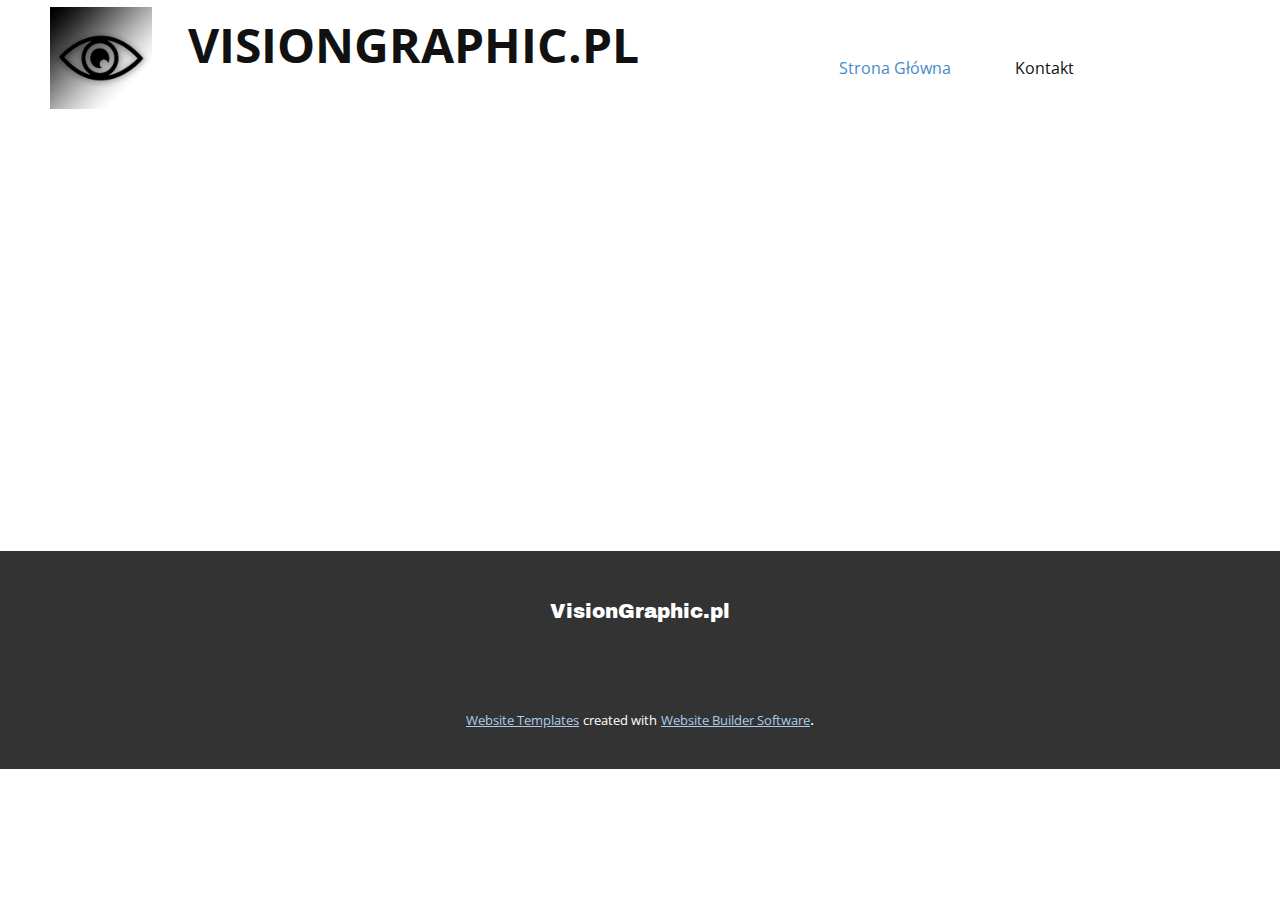
<file: index.html>
<!DOCTYPE html>
<html style="font-size: 16px;" lang="pl"><head>
    <meta name="viewport" content="width=device-width, initial-scale=1.0">
    <meta charset="utf-8">
    <meta name="keywords" content="">
    <meta name="description" content="">
    <title>Strona Główna</title>
    <link rel="stylesheet" href="nicepage.css" media="screen">
<link rel="stylesheet" href="Strona-Główna.css" media="screen">
    <script class="u-script" type="text/javascript" src="jquery.js" defer=""></script>
    <script class="u-script" type="text/javascript" src="nicepage.js" defer=""></script>
    <meta name="generator" content="Nicepage 4.21.12, nicepage.com">
    <link id="u-theme-google-font" rel="stylesheet" href="https://fonts.googleapis.com/css?family=Roboto:100,100i,300,300i,400,400i,500,500i,700,700i,900,900i|Open+Sans:300,300i,400,400i,500,500i,600,600i,700,700i,800,800i">
    <link id="u-page-google-font" rel="stylesheet" href="https://fonts.googleapis.com/css?family=Archivo+Black:400">
    
    
    <script type="application/ld+json">{
		"@context": "http://schema.org",
		"@type": "Organization",
		"name": "",
		"logo": "images/logo.png"
}</script>
    <meta name="theme-color" content="#478ac9">
    <meta property="og:title" content="Strona Główna">
    <meta property="og:type" content="website">
  </head>
  <body data-home-page="Strona-Główna.html" data-home-page-title="Strona Główna" class="u-body u-xl-mode" data-lang="pl"><header class="u-clearfix u-header u-header" id="sec-ec6d"><div class="u-clearfix u-sheet u-sheet-1">
        <a href="https://nicepage.com" class="u-image u-logo u-image-1" data-image-width="1000" data-image-height="1000">
          <img src="images/logo.png" class="u-logo-image u-logo-image-1">
        </a>
        <p class="u-text u-text-1">VisionGraphic.pl</p>
        <nav class="u-menu u-menu-one-level u-offcanvas u-menu-1">
          <div class="menu-collapse" style="font-size: 1rem; letter-spacing: 0px;">
            <a class="u-button-style u-custom-left-right-menu-spacing u-custom-padding-bottom u-custom-top-bottom-menu-spacing u-nav-link u-text-active-palette-1-base u-text-hover-palette-2-base" href="#">
              <svg class="u-svg-link" viewBox="0 0 24 24"><use xmlns:xlink="http://www.w3.org/1999/xlink" xlink:href="#menu-hamburger"></use></svg>
              <svg class="u-svg-content" version="1.1" id="menu-hamburger" viewBox="0 0 16 16" x="0px" y="0px" xmlns:xlink="http://www.w3.org/1999/xlink" xmlns="http://www.w3.org/2000/svg"><g><rect y="1" width="16" height="2"></rect><rect y="7" width="16" height="2"></rect><rect y="13" width="16" height="2"></rect>
</g></svg>
            </a>
          </div>
          <div class="u-custom-menu u-nav-container">
            <ul class="u-nav u-unstyled u-nav-1"><li class="u-nav-item"><a class="u-button-style u-nav-link u-text-active-palette-1-base u-text-hover-palette-2-base" href="Strona-Główna.html" style="padding: 22px 32px;">Strona Główna</a>
</li><li class="u-nav-item"><a class="u-button-style u-nav-link u-text-active-palette-1-base u-text-hover-palette-2-base" href="https://discord.gg/d2TXPYrRF2" style="padding: 22px 32px;">Kontakt</a>
</li></ul>
          </div>
          <div class="u-custom-menu u-nav-container-collapse">
            <div class="u-black u-container-style u-inner-container-layout u-opacity u-opacity-95 u-sidenav">
              <div class="u-inner-container-layout u-sidenav-overflow">
                <div class="u-menu-close"></div>
                <ul class="u-align-center u-nav u-popupmenu-items u-unstyled u-nav-2"><li class="u-nav-item"><a class="u-button-style u-nav-link" href="Strona-Główna.html">Strona Główna</a>
</li><li class="u-nav-item"><a class="u-button-style u-nav-link" href="https://discord.gg/d2TXPYrRF2">Kontakt</a>
</li></ul>
              </div>
            </div>
            <div class="u-black u-menu-overlay u-opacity u-opacity-70"></div>
          </div>
        </nav>
      </div></header>
    <section class="u-clearfix u-section-1" id="sec-c03d">
      <div class="u-clearfix u-sheet u-sheet-1"></div>
    </section>
    
    
    <footer class="u-align-center u-clearfix u-footer u-grey-80 u-footer" id="sec-dd71"><div class="u-clearfix u-sheet u-valign-middle u-sheet-1">
        <h5 class="u-align-left u-custom-font u-text u-text-default u-text-1">VisionGraphic.pl</h5>
      </div></footer>
    <section class="u-backlink u-clearfix u-grey-80">
      <a class="u-link" href="https://nicepage.com/website-templates" target="_blank">
        <span>Website Templates</span>
      </a>
      <p class="u-text">
        <span>created with</span>
      </p>
      <a class="u-link" href="" target="_blank">
        <span>Website Builder Software</span>
      </a>. 
    </section>
  
</body></html>
</file>
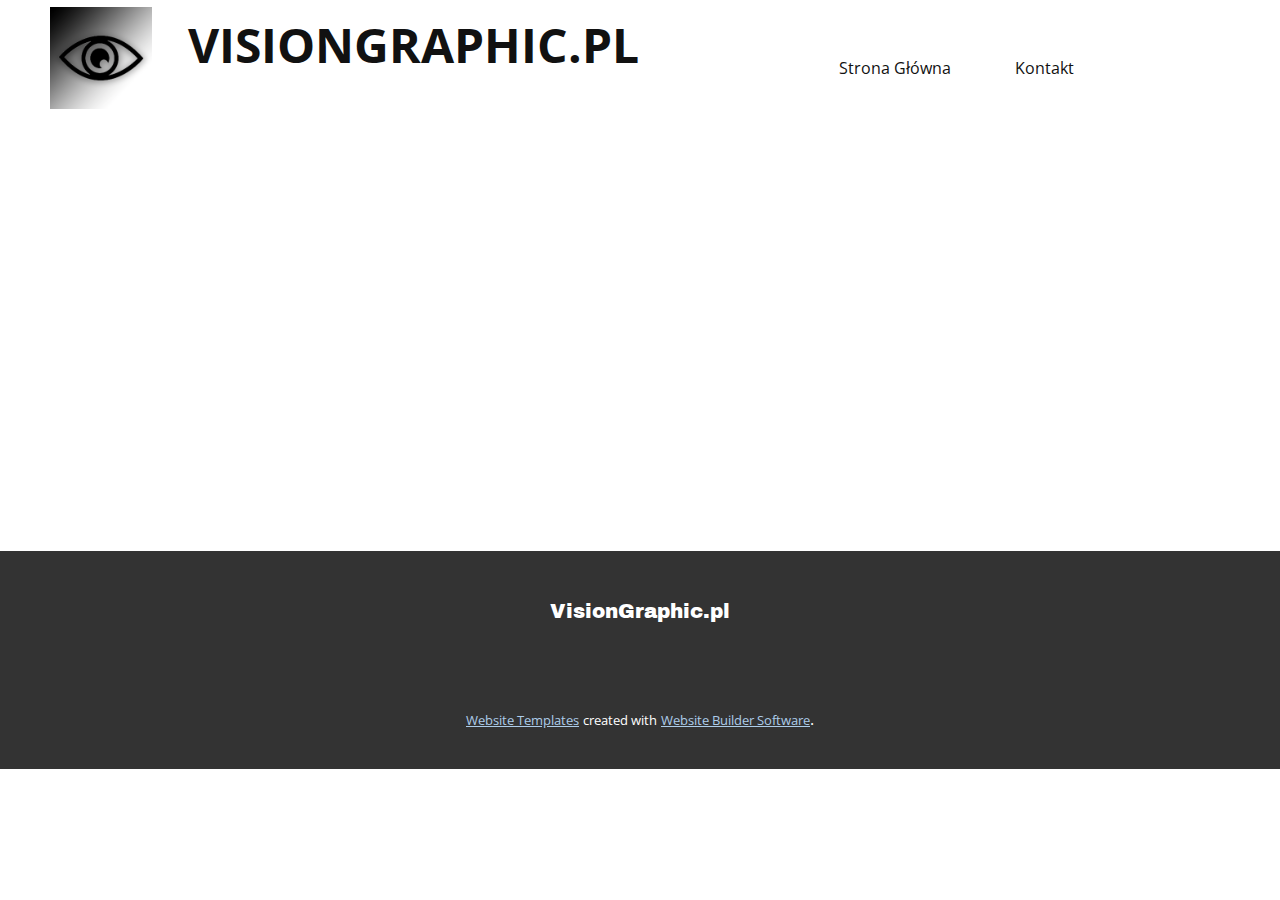
<file: About.html>
<!DOCTYPE html>
<html style="font-size: 16px;" lang="pl"><head>
    <meta name="viewport" content="width=device-width, initial-scale=1.0">
    <meta charset="utf-8">
    <meta name="keywords" content="">
    <meta name="description" content="">
    <title>About</title>
    <link rel="stylesheet" href="nicepage.css" media="screen">
<link rel="stylesheet" href="About.css" media="screen">
    <script class="u-script" type="text/javascript" src="jquery.js" defer=""></script>
    <script class="u-script" type="text/javascript" src="nicepage.js" defer=""></script>
    <meta name="generator" content="Nicepage 4.21.12, nicepage.com">
    <link id="u-theme-google-font" rel="stylesheet" href="https://fonts.googleapis.com/css?family=Roboto:100,100i,300,300i,400,400i,500,500i,700,700i,900,900i|Open+Sans:300,300i,400,400i,500,500i,600,600i,700,700i,800,800i">
    <link id="u-page-google-font" rel="stylesheet" href="https://fonts.googleapis.com/css?family=Archivo+Black:400">
    
    
    <script type="application/ld+json">{
		"@context": "http://schema.org",
		"@type": "Organization",
		"name": "",
		"logo": "images/logo.png"
}</script>
    <meta name="theme-color" content="#478ac9">
    <meta property="og:title" content="About">
    <meta property="og:type" content="website">
  </head>
  <body class="u-body u-xl-mode" data-lang="pl"><header class="u-clearfix u-header u-header" id="sec-ec6d"><div class="u-clearfix u-sheet u-sheet-1">
        <a href="https://nicepage.com" class="u-image u-logo u-image-1" data-image-width="1000" data-image-height="1000">
          <img src="images/logo.png" class="u-logo-image u-logo-image-1">
        </a>
        <p class="u-text u-text-1">VisionGraphic.pl</p>
        <nav class="u-menu u-menu-one-level u-offcanvas u-menu-1">
          <div class="menu-collapse" style="font-size: 1rem; letter-spacing: 0px;">
            <a class="u-button-style u-custom-left-right-menu-spacing u-custom-padding-bottom u-custom-top-bottom-menu-spacing u-nav-link u-text-active-palette-1-base u-text-hover-palette-2-base" href="#">
              <svg class="u-svg-link" viewBox="0 0 24 24"><use xmlns:xlink="http://www.w3.org/1999/xlink" xlink:href="#menu-hamburger"></use></svg>
              <svg class="u-svg-content" version="1.1" id="menu-hamburger" viewBox="0 0 16 16" x="0px" y="0px" xmlns:xlink="http://www.w3.org/1999/xlink" xmlns="http://www.w3.org/2000/svg"><g><rect y="1" width="16" height="2"></rect><rect y="7" width="16" height="2"></rect><rect y="13" width="16" height="2"></rect>
</g></svg>
            </a>
          </div>
          <div class="u-custom-menu u-nav-container">
            <ul class="u-nav u-unstyled u-nav-1"><li class="u-nav-item"><a class="u-button-style u-nav-link u-text-active-palette-1-base u-text-hover-palette-2-base" href="Strona-Główna.html" style="padding: 22px 32px;">Strona Główna</a>
</li><li class="u-nav-item"><a class="u-button-style u-nav-link u-text-active-palette-1-base u-text-hover-palette-2-base" href="https://discord.gg/d2TXPYrRF2" style="padding: 22px 32px;">Kontakt</a>
</li></ul>
          </div>
          <div class="u-custom-menu u-nav-container-collapse">
            <div class="u-black u-container-style u-inner-container-layout u-opacity u-opacity-95 u-sidenav">
              <div class="u-inner-container-layout u-sidenav-overflow">
                <div class="u-menu-close"></div>
                <ul class="u-align-center u-nav u-popupmenu-items u-unstyled u-nav-2"><li class="u-nav-item"><a class="u-button-style u-nav-link" href="Strona-Główna.html">Strona Główna</a>
</li><li class="u-nav-item"><a class="u-button-style u-nav-link" href="https://discord.gg/d2TXPYrRF2">Kontakt</a>
</li></ul>
              </div>
            </div>
            <div class="u-black u-menu-overlay u-opacity u-opacity-70"></div>
          </div>
        </nav>
      </div></header>
    <section class="u-clearfix u-section-1" id="sec-bbed">
      <div class="u-clearfix u-sheet u-sheet-1"></div>
    </section>
    
    
    <footer class="u-align-center u-clearfix u-footer u-grey-80 u-footer" id="sec-dd71"><div class="u-clearfix u-sheet u-valign-middle u-sheet-1">
        <h5 class="u-align-left u-custom-font u-text u-text-default u-text-1">VisionGraphic.pl</h5>
      </div></footer>
    <section class="u-backlink u-clearfix u-grey-80">
      <a class="u-link" href="https://nicepage.com/website-templates" target="_blank">
        <span>Website Templates</span>
      </a>
      <p class="u-text">
        <span>created with</span>
      </p>
      <a class="u-link" href="" target="_blank">
        <span>Website Builder Software</span>
      </a>. 
    </section>
  
</body></html>
</file>
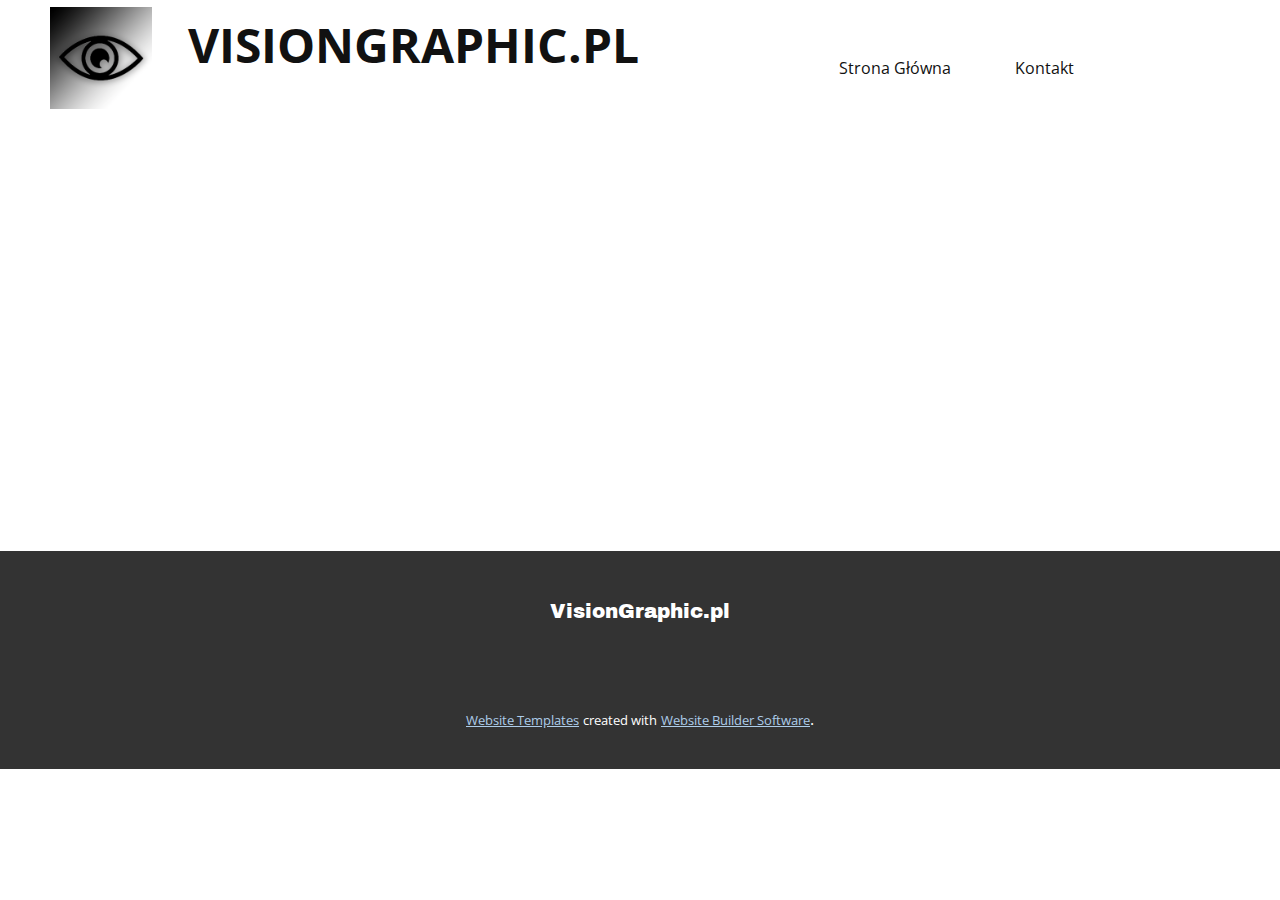
<file: Contact.html>
<!DOCTYPE html>
<html style="font-size: 16px;" lang="pl"><head>
    <meta name="viewport" content="width=device-width, initial-scale=1.0">
    <meta charset="utf-8">
    <meta name="keywords" content="">
    <meta name="description" content="">
    <title>Contact</title>
    <link rel="stylesheet" href="nicepage.css" media="screen">
<link rel="stylesheet" href="Contact.css" media="screen">
    <script class="u-script" type="text/javascript" src="jquery.js" defer=""></script>
    <script class="u-script" type="text/javascript" src="nicepage.js" defer=""></script>
    <meta name="generator" content="Nicepage 4.21.12, nicepage.com">
    <link id="u-theme-google-font" rel="stylesheet" href="https://fonts.googleapis.com/css?family=Roboto:100,100i,300,300i,400,400i,500,500i,700,700i,900,900i|Open+Sans:300,300i,400,400i,500,500i,600,600i,700,700i,800,800i">
    <link id="u-page-google-font" rel="stylesheet" href="https://fonts.googleapis.com/css?family=Archivo+Black:400">
    
    
    <script type="application/ld+json">{
		"@context": "http://schema.org",
		"@type": "Organization",
		"name": "",
		"logo": "images/logo.png"
}</script>
    <meta name="theme-color" content="#478ac9">
    <meta property="og:title" content="Contact">
    <meta property="og:type" content="website">
  </head>
  <body class="u-body u-xl-mode" data-lang="pl"><header class="u-clearfix u-header u-header" id="sec-ec6d"><div class="u-clearfix u-sheet u-sheet-1">
        <a href="https://nicepage.com" class="u-image u-logo u-image-1" data-image-width="1000" data-image-height="1000">
          <img src="images/logo.png" class="u-logo-image u-logo-image-1">
        </a>
        <p class="u-text u-text-1">VisionGraphic.pl</p>
        <nav class="u-menu u-menu-one-level u-offcanvas u-menu-1">
          <div class="menu-collapse" style="font-size: 1rem; letter-spacing: 0px;">
            <a class="u-button-style u-custom-left-right-menu-spacing u-custom-padding-bottom u-custom-top-bottom-menu-spacing u-nav-link u-text-active-palette-1-base u-text-hover-palette-2-base" href="#">
              <svg class="u-svg-link" viewBox="0 0 24 24"><use xmlns:xlink="http://www.w3.org/1999/xlink" xlink:href="#menu-hamburger"></use></svg>
              <svg class="u-svg-content" version="1.1" id="menu-hamburger" viewBox="0 0 16 16" x="0px" y="0px" xmlns:xlink="http://www.w3.org/1999/xlink" xmlns="http://www.w3.org/2000/svg"><g><rect y="1" width="16" height="2"></rect><rect y="7" width="16" height="2"></rect><rect y="13" width="16" height="2"></rect>
</g></svg>
            </a>
          </div>
          <div class="u-custom-menu u-nav-container">
            <ul class="u-nav u-unstyled u-nav-1"><li class="u-nav-item"><a class="u-button-style u-nav-link u-text-active-palette-1-base u-text-hover-palette-2-base" href="Strona-Główna.html" style="padding: 22px 32px;">Strona Główna</a>
</li><li class="u-nav-item"><a class="u-button-style u-nav-link u-text-active-palette-1-base u-text-hover-palette-2-base" href="https://discord.gg/d2TXPYrRF2" style="padding: 22px 32px;">Kontakt</a>
</li></ul>
          </div>
          <div class="u-custom-menu u-nav-container-collapse">
            <div class="u-black u-container-style u-inner-container-layout u-opacity u-opacity-95 u-sidenav">
              <div class="u-inner-container-layout u-sidenav-overflow">
                <div class="u-menu-close"></div>
                <ul class="u-align-center u-nav u-popupmenu-items u-unstyled u-nav-2"><li class="u-nav-item"><a class="u-button-style u-nav-link" href="Strona-Główna.html">Strona Główna</a>
</li><li class="u-nav-item"><a class="u-button-style u-nav-link" href="https://discord.gg/d2TXPYrRF2">Kontakt</a>
</li></ul>
              </div>
            </div>
            <div class="u-black u-menu-overlay u-opacity u-opacity-70"></div>
          </div>
        </nav>
      </div></header>
    <section class="u-clearfix u-section-1" id="sec-6b4b">
      <div class="u-clearfix u-sheet u-sheet-1"></div>
    </section>
    
    
    <footer class="u-align-center u-clearfix u-footer u-grey-80 u-footer" id="sec-dd71"><div class="u-clearfix u-sheet u-valign-middle u-sheet-1">
        <h5 class="u-align-left u-custom-font u-text u-text-default u-text-1">VisionGraphic.pl</h5>
      </div></footer>
    <section class="u-backlink u-clearfix u-grey-80">
      <a class="u-link" href="https://nicepage.com/website-templates" target="_blank">
        <span>Website Templates</span>
      </a>
      <p class="u-text">
        <span>created with</span>
      </p>
      <a class="u-link" href="" target="_blank">
        <span>Website Builder Software</span>
      </a>. 
    </section>
  
</body></html>
</file>
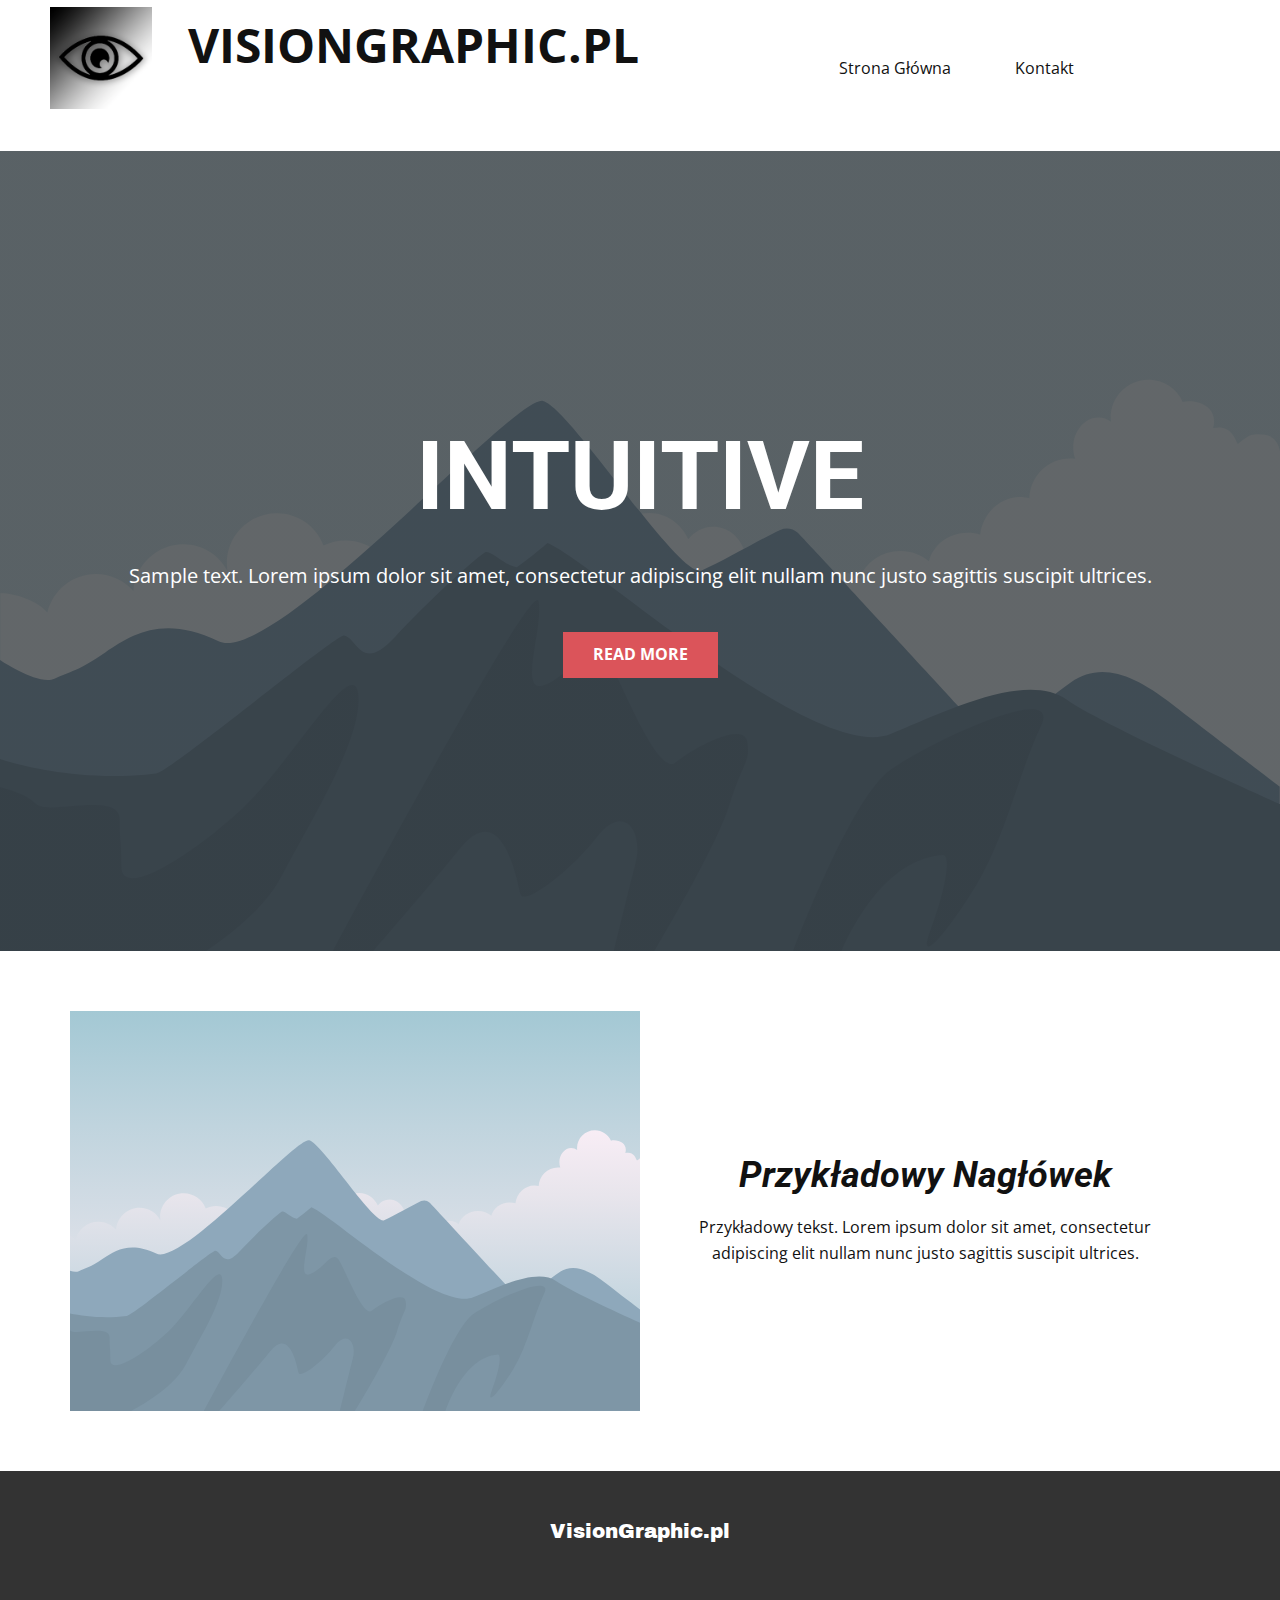
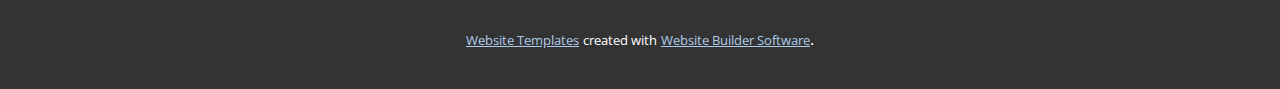
<file: Strona-1.html>
<!DOCTYPE html>
<html style="font-size: 16px;" lang="pl"><head>
    <meta name="viewport" content="width=device-width, initial-scale=1.0">
    <meta charset="utf-8">
    <meta name="keywords" content="INTUITIVE">
    <meta name="description" content="">
    <title>Strona 1</title>
    <link rel="stylesheet" href="nicepage.css" media="screen">
<link rel="stylesheet" href="Strona-1.css" media="screen">
    <script class="u-script" type="text/javascript" src="jquery.js" defer=""></script>
    <script class="u-script" type="text/javascript" src="nicepage.js" defer=""></script>
    <meta name="generator" content="Nicepage 4.21.12, nicepage.com">
    <link id="u-theme-google-font" rel="stylesheet" href="https://fonts.googleapis.com/css?family=Roboto:100,100i,300,300i,400,400i,500,500i,700,700i,900,900i|Open+Sans:300,300i,400,400i,500,500i,600,600i,700,700i,800,800i">
    <link id="u-page-google-font" rel="stylesheet" href="https://fonts.googleapis.com/css?family=Archivo+Black:400">
    
    
    
    <script type="application/ld+json">{
		"@context": "http://schema.org",
		"@type": "Organization",
		"name": "",
		"logo": "images/logo.png"
}</script>
    <meta name="theme-color" content="#478ac9">
    <meta property="og:title" content="Strona 1">
    <meta property="og:type" content="website">
  </head>
  <body class="u-body u-xl-mode" data-lang="pl"><header class="u-clearfix u-header u-header" id="sec-ec6d"><div class="u-clearfix u-sheet u-sheet-1">
        <a href="https://nicepage.com" class="u-image u-logo u-image-1" data-image-width="1000" data-image-height="1000">
          <img src="images/logo.png" class="u-logo-image u-logo-image-1">
        </a>
        <p class="u-text u-text-1">VisionGraphic.pl</p>
        <nav class="u-menu u-menu-one-level u-offcanvas u-menu-1">
          <div class="menu-collapse" style="font-size: 1rem; letter-spacing: 0px;">
            <a class="u-button-style u-custom-left-right-menu-spacing u-custom-padding-bottom u-custom-top-bottom-menu-spacing u-nav-link u-text-active-palette-1-base u-text-hover-palette-2-base" href="#">
              <svg class="u-svg-link" viewBox="0 0 24 24"><use xmlns:xlink="http://www.w3.org/1999/xlink" xlink:href="#menu-hamburger"></use></svg>
              <svg class="u-svg-content" version="1.1" id="menu-hamburger" viewBox="0 0 16 16" x="0px" y="0px" xmlns:xlink="http://www.w3.org/1999/xlink" xmlns="http://www.w3.org/2000/svg"><g><rect y="1" width="16" height="2"></rect><rect y="7" width="16" height="2"></rect><rect y="13" width="16" height="2"></rect>
</g></svg>
            </a>
          </div>
          <div class="u-custom-menu u-nav-container">
            <ul class="u-nav u-unstyled u-nav-1"><li class="u-nav-item"><a class="u-button-style u-nav-link u-text-active-palette-1-base u-text-hover-palette-2-base" href="Strona-Główna.html" style="padding: 22px 32px;">Strona Główna</a>
</li><li class="u-nav-item"><a class="u-button-style u-nav-link u-text-active-palette-1-base u-text-hover-palette-2-base" href="https://discord.gg/d2TXPYrRF2" style="padding: 22px 32px;">Kontakt</a>
</li></ul>
          </div>
          <div class="u-custom-menu u-nav-container-collapse">
            <div class="u-black u-container-style u-inner-container-layout u-opacity u-opacity-95 u-sidenav">
              <div class="u-inner-container-layout u-sidenav-overflow">
                <div class="u-menu-close"></div>
                <ul class="u-align-center u-nav u-popupmenu-items u-unstyled u-nav-2"><li class="u-nav-item"><a class="u-button-style u-nav-link" href="Strona-Główna.html">Strona Główna</a>
</li><li class="u-nav-item"><a class="u-button-style u-nav-link" href="https://discord.gg/d2TXPYrRF2">Kontakt</a>
</li></ul>
              </div>
            </div>
            <div class="u-black u-menu-overlay u-opacity u-opacity-70"></div>
          </div>
        </nav>
      </div></header>
    <section class="u-align-center u-clearfix u-image u-shading u-section-1" src="" data-image-width="256" data-image-height="256" id="sec-0a25">
      <div class="u-clearfix u-sheet u-valign-middle u-sheet-1">
        <h1 class="u-text u-text-default u-title u-text-1">INTUITIVE</h1>
        <p class="u-large-text u-text u-text-default u-text-variant u-text-2">Sample text. Lorem ipsum dolor sit amet, consectetur adipiscing elit nullam nunc justo sagittis suscipit ultrices.</p>
        <a href="#" class="u-btn u-button-style u-palette-2-base u-btn-1">Read More</a>
      </div>
    </section>
    <section class="u-clearfix u-section-2" id="sec-ebf3">
      <div class="u-clearfix u-sheet u-sheet-1">
        <div class="u-clearfix u-expanded-width u-layout-wrap u-layout-wrap-1">
          <div class="u-layout">
            <div class="u-layout-row">
              <div class="u-container-style u-image u-layout-cell u-size-30 u-image-1" data-image-width="400" data-image-height="265">
                <div class="u-container-layout u-valign-top u-container-layout-1"></div>
              </div>
              <div class="u-container-align-center u-container-style u-layout-cell u-size-30 u-layout-cell-2">
                <div class="u-container-layout u-valign-middle u-container-layout-2">
                  <h2 class="u-align-center u-text u-text-default u-text-1">Przykładowy Nagłówek</h2>
                  <p class="u-align-center u-text u-text-default u-text-2">Przykładowy tekst. Lorem ipsum dolor sit amet, consectetur adipiscing elit nullam nunc justo sagittis suscipit ultrices.</p>
                </div>
              </div>
            </div>
          </div>
        </div>
      </div>
    </section>
    
    
    <footer class="u-align-center u-clearfix u-footer u-grey-80 u-footer" id="sec-dd71"><div class="u-clearfix u-sheet u-valign-middle u-sheet-1">
        <h5 class="u-align-left u-custom-font u-text u-text-default u-text-1">VisionGraphic.pl</h5>
      </div></footer>
    <section class="u-backlink u-clearfix u-grey-80">
      <a class="u-link" href="https://nicepage.com/website-templates" target="_blank">
        <span>Website Templates</span>
      </a>
      <p class="u-text">
        <span>created with</span>
      </p>
      <a class="u-link" href="" target="_blank">
        <span>Website Builder Software</span>
      </a>. 
    </section>
  
</body></html>
</file>
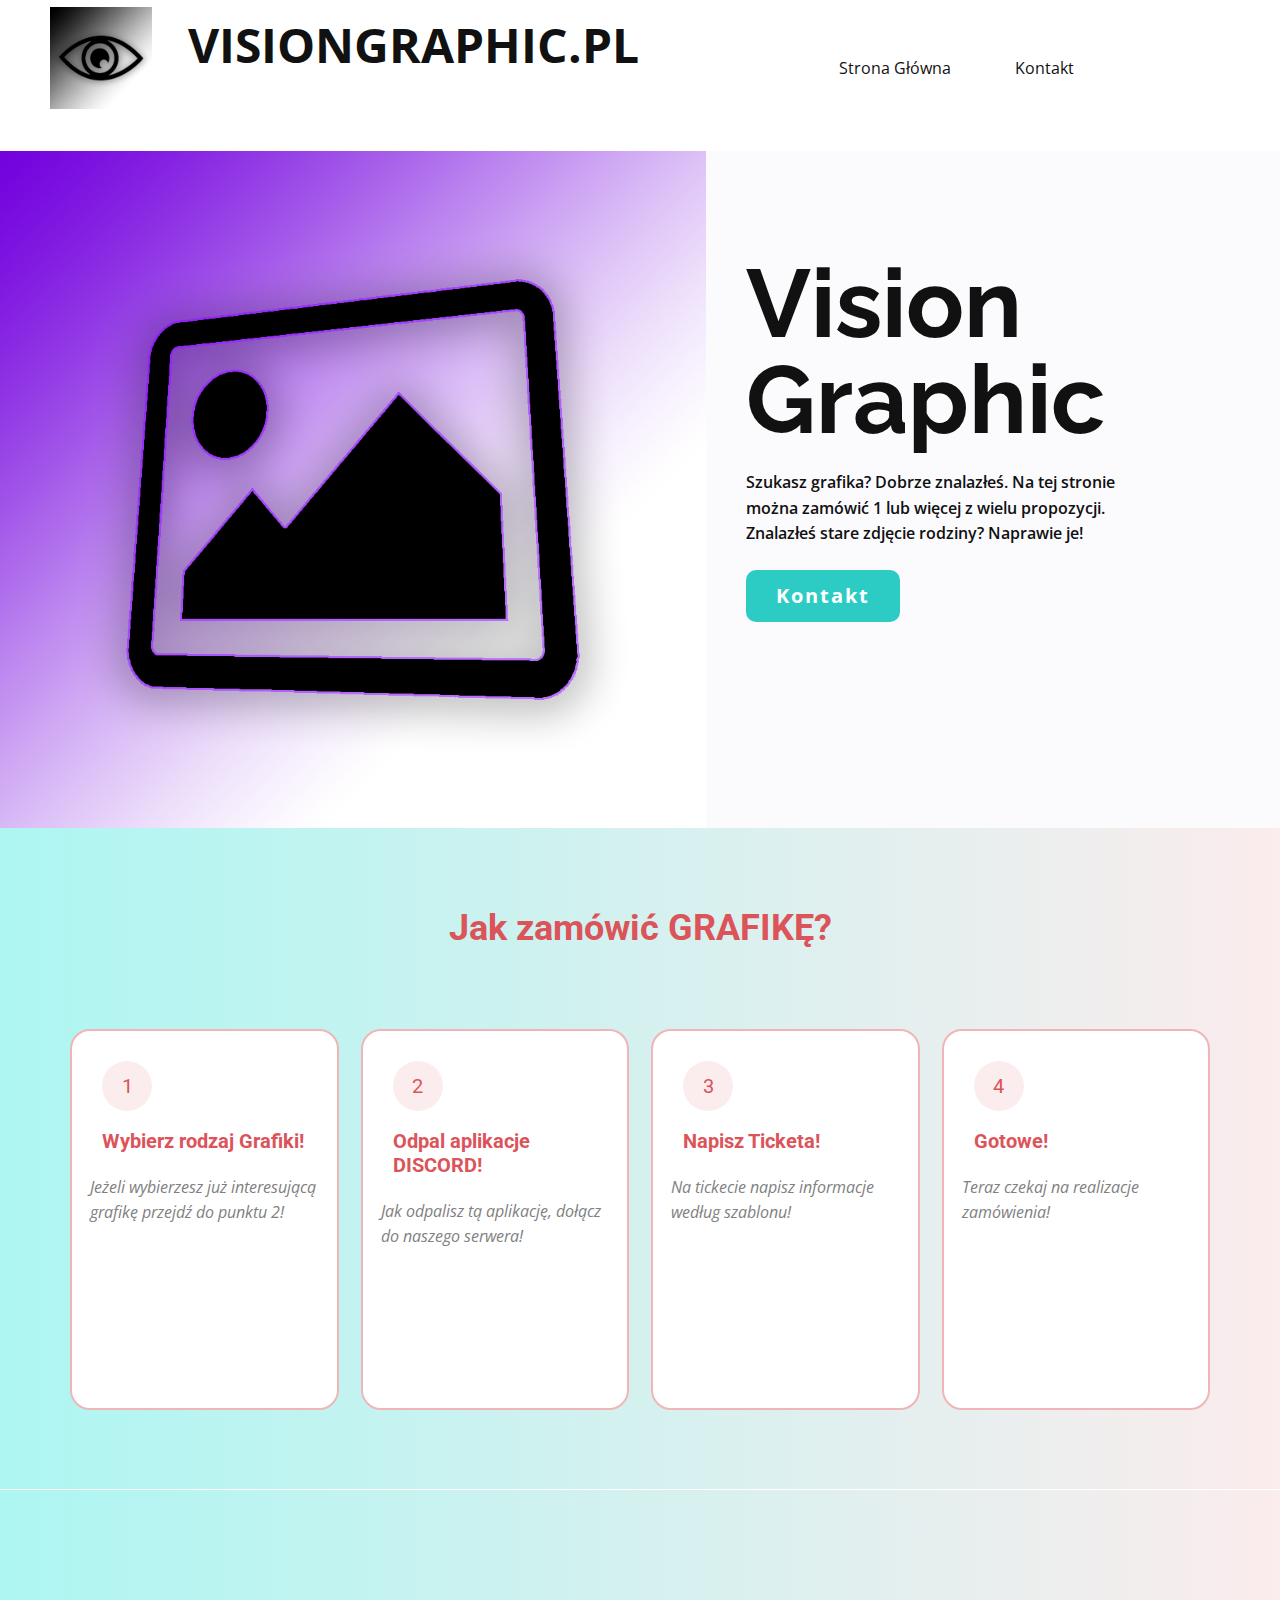
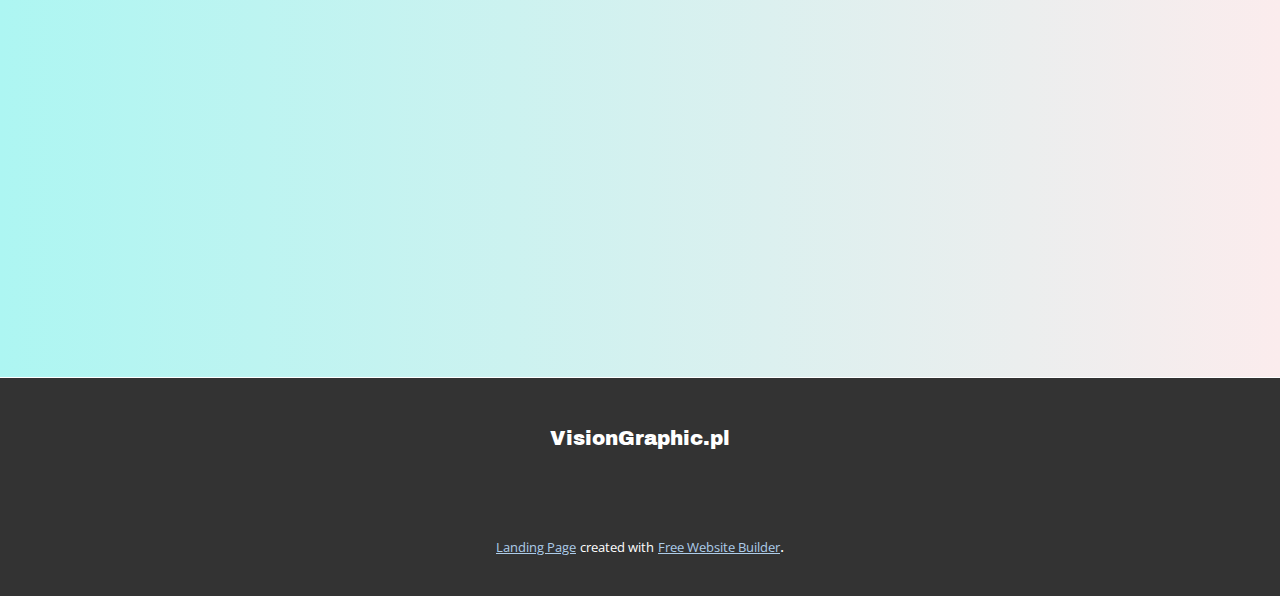
<file: Strona-2.html>
<!DOCTYPE html>
<html style="font-size: 16px;" lang="pl"><head>
    <meta name="viewport" content="width=device-width, initial-scale=1.0">
    <meta charset="utf-8">
    <meta name="keywords" content="Design Studio, What we Do, Our Features &amp;amp; Services, ​We turn your design into a live Webflow project.">
    <meta name="description" content="">
    <title>Strona 2</title>
    <link rel="stylesheet" href="nicepage.css" media="screen">
<link rel="stylesheet" href="Strona-2.css" media="screen">
    <script class="u-script" type="text/javascript" src="jquery.js" defer=""></script>
    <script class="u-script" type="text/javascript" src="nicepage.js" defer=""></script>
    <meta name="generator" content="Nicepage 4.21.12, nicepage.com">
    <link id="u-theme-google-font" rel="stylesheet" href="https://fonts.googleapis.com/css?family=Roboto:100,100i,300,300i,400,400i,500,500i,700,700i,900,900i|Open+Sans:300,300i,400,400i,500,500i,600,600i,700,700i,800,800i">
    <link id="u-page-google-font" rel="stylesheet" href="https://fonts.googleapis.com/css?family=Raleway:100,100i,200,200i,300,300i,400,400i,500,500i,600,600i,700,700i,800,800i,900,900i|Archivo+Black:400">
    
    
    
    
    <script type="application/ld+json">{
		"@context": "http://schema.org",
		"@type": "Organization",
		"name": "",
		"logo": "images/logo.png"
}</script>
    <meta name="theme-color" content="#478ac9">
    <meta property="og:title" content="Strona 2">
    <meta property="og:type" content="website">
  </head>
  <body class="u-body u-xl-mode" data-lang="pl"><header class="u-clearfix u-header u-header" id="sec-ec6d"><div class="u-clearfix u-sheet u-sheet-1">
        <a href="https://nicepage.com" class="u-image u-logo u-image-1" data-image-width="1000" data-image-height="1000">
          <img src="images/logo.png" class="u-logo-image u-logo-image-1">
        </a>
        <p class="u-text u-text-1">VisionGraphic.pl</p>
        <nav class="u-menu u-menu-one-level u-offcanvas u-menu-1">
          <div class="menu-collapse" style="font-size: 1rem; letter-spacing: 0px;">
            <a class="u-button-style u-custom-left-right-menu-spacing u-custom-padding-bottom u-custom-top-bottom-menu-spacing u-nav-link u-text-active-palette-1-base u-text-hover-palette-2-base" href="#">
              <svg class="u-svg-link" viewBox="0 0 24 24"><use xmlns:xlink="http://www.w3.org/1999/xlink" xlink:href="#menu-hamburger"></use></svg>
              <svg class="u-svg-content" version="1.1" id="menu-hamburger" viewBox="0 0 16 16" x="0px" y="0px" xmlns:xlink="http://www.w3.org/1999/xlink" xmlns="http://www.w3.org/2000/svg"><g><rect y="1" width="16" height="2"></rect><rect y="7" width="16" height="2"></rect><rect y="13" width="16" height="2"></rect>
</g></svg>
            </a>
          </div>
          <div class="u-custom-menu u-nav-container">
            <ul class="u-nav u-unstyled u-nav-1"><li class="u-nav-item"><a class="u-button-style u-nav-link u-text-active-palette-1-base u-text-hover-palette-2-base" href="Strona-Główna.html" style="padding: 22px 32px;">Strona Główna</a>
</li><li class="u-nav-item"><a class="u-button-style u-nav-link u-text-active-palette-1-base u-text-hover-palette-2-base" href="https://discord.gg/d2TXPYrRF2" style="padding: 22px 32px;">Kontakt</a>
</li></ul>
          </div>
          <div class="u-custom-menu u-nav-container-collapse">
            <div class="u-black u-container-style u-inner-container-layout u-opacity u-opacity-95 u-sidenav">
              <div class="u-inner-container-layout u-sidenav-overflow">
                <div class="u-menu-close"></div>
                <ul class="u-align-center u-nav u-popupmenu-items u-unstyled u-nav-2"><li class="u-nav-item"><a class="u-button-style u-nav-link" href="Strona-Główna.html">Strona Główna</a>
</li><li class="u-nav-item"><a class="u-button-style u-nav-link" href="https://discord.gg/d2TXPYrRF2">Kontakt</a>
</li></ul>
              </div>
            </div>
            <div class="u-black u-menu-overlay u-opacity u-opacity-70"></div>
          </div>
        </nav>
      </div></header> 
    <section class="u-clearfix u-image u-valign-middle-lg u-valign-middle-md u-valign-middle-xl u-section-1" id="carousel_adc7" data-image-width="1980" data-image-height="1200">
      <div class="u-clearfix u-layout-wrap u-layout-wrap-1">
        <div class="u-layout">
          <div class="u-layout-row">
            <div class="u-align-right u-container-style u-image u-layout-cell u-size-35-lg u-size-35-xl u-size-60-md u-size-60-sm u-size-60-xs u-image-1" data-image-width="1000" data-image-height="1000">
              <div class="u-container-layout u-container-layout-1"></div>
            </div>
            <div class="u-align-left u-container-style u-layout-cell u-shape-rectangle u-size-25-lg u-size-25-xl u-size-60-md u-size-60-sm u-size-60-xs u-layout-cell-2">
              <div class="u-container-layout u-valign-middle-lg u-valign-middle-md u-valign-middle-sm u-valign-middle-xs u-container-layout-2">
                <h1 class="u-custom-font u-font-raleway u-text u-title u-text-1">Vision<br>Graphic 
                </h1>
                <p class="u-text u-text-2"> Szukasz grafika? Dobrze znalazłeś. Na tej stronie można zamówić 1 lub więcej z wielu propozycji. Znalazłeś stare zdjęcie rodziny? Naprawie je!</p>
                <a href="https://discord.gg/d2TXPYrRF2" class="u-active-palette-2-light-1 u-border-none u-btn u-btn-round u-button-style u-hover-palette-2-light-1 u-palette-4-base u-radius-10 u-text-active-white u-text-hover-white u-btn-1">Kontakt</a>
              </div>
            </div>
          </div>
        </div>
      </div>
    </section>
    <section class="u-align-center u-clearfix u-gradient u-section-2" id="sec-03b8">
      <div class="u-clearfix u-sheet u-valign-middle u-sheet-1">
        <h3 class="u-text u-text-default u-text-palette-2-base u-text-1">Jak zamówić GRAFIKĘ?</h3>
        <div class="u-expanded-width u-list u-list-1">
          <div class="u-repeater u-repeater-1">
            <div class="u-align-left u-border-2 u-border-palette-2-light-2 u-container-style u-list-item u-radius-20 u-repeater-item u-shape-round u-white u-list-item-1">
              <div class="u-container-layout u-similar-container u-container-layout-1">
                <div class="u-align-center u-container-style u-group u-palette-2-light-3 u-radius-50 u-shape-round u-group-1">
                  <div class="u-container-layout u-valign-middle">
                    <h6 class="u-text u-text-palette-2-base u-text-2">1</h6>
                  </div>
                </div>
                <h5 class="u-text u-text-palette-2-base u-text-3"> Wybierz rodzaj Grafiki!</h5>
                <p class="u-text u-text-default u-text-grey-50 u-text-4">Jeżeli wybierzesz już interesującą grafikę przejdź do punktu 2!</p>
              </div>
            </div>
            <div class="u-align-left u-border-2 u-border-palette-2-light-2 u-container-style u-list-item u-radius-20 u-repeater-item u-shape-round u-video-cover u-white">
              <div class="u-container-layout u-similar-container u-container-layout-3">
                <div class="u-align-center u-container-style u-group u-palette-2-light-3 u-radius-50 u-shape-round u-group-2">
                  <div class="u-container-layout u-valign-middle">
                    <h6 class="u-text u-text-default u-text-palette-2-base u-text-5">2</h6>
                  </div>
                </div>
                <h5 class="u-text u-text-palette-2-base u-text-6"> Odpal aplikacje DISCORD!</h5>
                <p class="u-text u-text-default u-text-grey-50 u-text-7">Jak odpalisz tą aplikację, dołącz do naszego serwera!</p>
              </div>
            </div>
            <div class="u-align-left u-border-2 u-border-palette-2-light-2 u-container-style u-list-item u-radius-20 u-repeater-item u-shape-round u-video-cover u-white">
              <div class="u-container-layout u-similar-container u-container-layout-5">
                <div class="u-align-center u-container-style u-group u-palette-2-light-3 u-radius-50 u-shape-round u-group-3">
                  <div class="u-container-layout u-valign-middle">
                    <h6 class="u-text u-text-default u-text-palette-2-base u-text-8">3</h6>
                  </div>
                </div>
                <h5 class="u-text u-text-palette-2-base u-text-9">Napisz Ticketa!</h5>
                <p class="u-text u-text-default u-text-grey-50 u-text-10">Na tickecie napisz informacje według szablonu!</p>
              </div>
            </div>
            <div class="u-align-left u-border-2 u-border-palette-2-light-2 u-container-style u-list-item u-radius-20 u-repeater-item u-shape-round u-video-cover u-white">
              <div class="u-container-layout u-similar-container u-container-layout-7">
                <div class="u-align-center u-container-style u-group u-palette-2-light-3 u-radius-50 u-shape-round u-group-4">
                  <div class="u-container-layout u-valign-middle">
                    <h6 class="u-text u-text-default u-text-palette-2-base u-text-11">4</h6>
                  </div>
                </div>
                <h5 class="u-text u-text-palette-2-base u-text-12"> Gotowe!&nbsp;</h5>
                <p class="u-text u-text-default u-text-grey-50 u-text-13">Teraz czekaj na realizacje zamówienia!</p>
              </div>
            </div>
          </div>
        </div>
      </div>
    </section>
    <section class="u-clearfix u-color-scheme-u10 u-color-style-multicolor-1 u-valign-middle u-section-3" id="sec-a37e">
      <div class="u-container-style u-expanded-width u-gradient u-group u-shape-rectangle u-group-1">
        <div class="u-container-layout u-valign-top u-container-layout-1">
          <h2 class="u-align-center u-text u-text-default u-text-1" data-animation-name="customAnimationIn" data-animation-duration="1000">Rodzaje GRAFIK!</h2>
          <h4 class="u-align-left u-custom-font u-hover-feature u-text u-text-default u-text-2" data-animation-name="customAnimationIn" data-animation-duration="1000">1.Miniatura YOUTUBE<br>2.Logo (Profilowe)<br>3.Renowacja Zdjęć<br>4.Instagram CUSTOM<br>5.Banner YOUTUBE<br>6.Post Facebook<br>7.Grafika(Reklama)<br>8.CUSTOM GRAPHIC
          </h4>
        </div>
      </div>
      
    </section>
    
    
    <footer class="u-align-center u-clearfix u-footer u-grey-80 u-footer" id="sec-dd71"><div class="u-clearfix u-sheet u-valign-middle u-sheet-1">
        <h5 class="u-align-left u-custom-font u-text u-text-default u-text-1">VisionGraphic.pl</h5>
      </div></footer>
    <section class="u-backlink u-clearfix u-grey-80">
      <a class="u-link" href="https://nicepage.com/landing-page" target="_blank">
        <span>Landing Page</span>
      </a>
      <p class="u-text">
        <span>created with</span>
      </p>
      <a class="u-link" href="https://nicepage.review" target="_blank">
        <span>Free Website Builder</span>
      </a>. 
    </section>
  
</body></html>
</file>
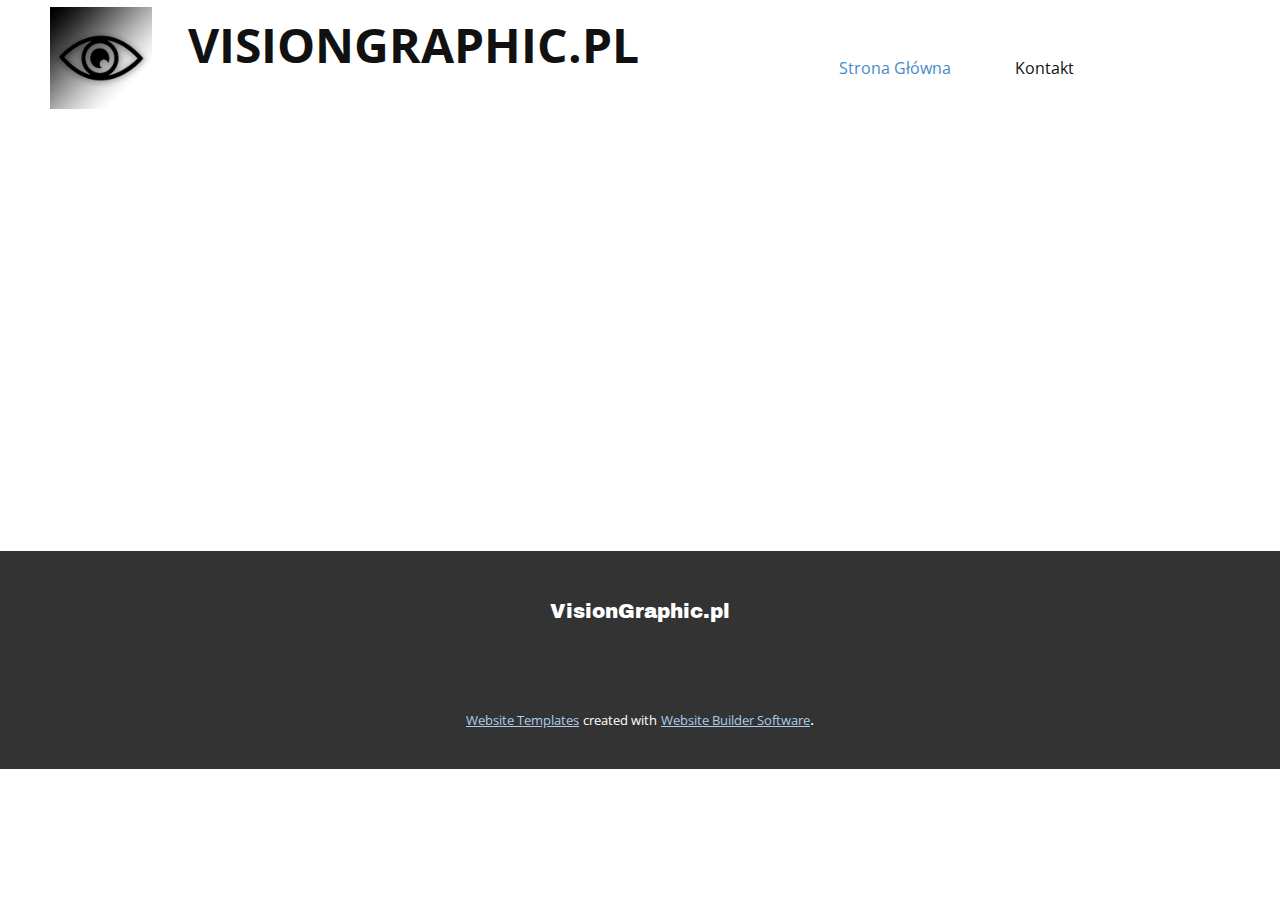
<file: Strona-Główna.html>
<!DOCTYPE html>
<html style="font-size: 16px;" lang="pl"><head>
    <meta name="viewport" content="width=device-width, initial-scale=1.0">
    <meta charset="utf-8">
    <meta name="keywords" content="">
    <meta name="description" content="">
    <title>Strona Główna</title>
    <link rel="stylesheet" href="nicepage.css" media="screen">
<link rel="stylesheet" href="Strona-Główna.css" media="screen">
    <script class="u-script" type="text/javascript" src="jquery.js" defer=""></script>
    <script class="u-script" type="text/javascript" src="nicepage.js" defer=""></script>
    <meta name="generator" content="Nicepage 4.21.12, nicepage.com">
    <link id="u-theme-google-font" rel="stylesheet" href="https://fonts.googleapis.com/css?family=Roboto:100,100i,300,300i,400,400i,500,500i,700,700i,900,900i|Open+Sans:300,300i,400,400i,500,500i,600,600i,700,700i,800,800i">
    <link id="u-page-google-font" rel="stylesheet" href="https://fonts.googleapis.com/css?family=Archivo+Black:400">
    
    
    <script type="application/ld+json">{
		"@context": "http://schema.org",
		"@type": "Organization",
		"name": "",
		"logo": "images/logo.png"
}</script>
    <meta name="theme-color" content="#478ac9">
    <meta property="og:title" content="Strona Główna">
    <meta property="og:type" content="website">
  </head>
  <body class="u-body u-xl-mode" data-lang="pl"><header class="u-clearfix u-header u-header" id="sec-ec6d"><div class="u-clearfix u-sheet u-sheet-1">
        <a href="https://nicepage.com" class="u-image u-logo u-image-1" data-image-width="1000" data-image-height="1000">
          <img src="images/logo.png" class="u-logo-image u-logo-image-1">
        </a>
        <p class="u-text u-text-1">VisionGraphic.pl</p>
        <nav class="u-menu u-menu-one-level u-offcanvas u-menu-1">
          <div class="menu-collapse" style="font-size: 1rem; letter-spacing: 0px;">
            <a class="u-button-style u-custom-left-right-menu-spacing u-custom-padding-bottom u-custom-top-bottom-menu-spacing u-nav-link u-text-active-palette-1-base u-text-hover-palette-2-base" href="#">
              <svg class="u-svg-link" viewBox="0 0 24 24"><use xmlns:xlink="http://www.w3.org/1999/xlink" xlink:href="#menu-hamburger"></use></svg>
              <svg class="u-svg-content" version="1.1" id="menu-hamburger" viewBox="0 0 16 16" x="0px" y="0px" xmlns:xlink="http://www.w3.org/1999/xlink" xmlns="http://www.w3.org/2000/svg"><g><rect y="1" width="16" height="2"></rect><rect y="7" width="16" height="2"></rect><rect y="13" width="16" height="2"></rect>
</g></svg>
            </a>
          </div>
          <div class="u-custom-menu u-nav-container">
            <ul class="u-nav u-unstyled u-nav-1"><li class="u-nav-item"><a class="u-button-style u-nav-link u-text-active-palette-1-base u-text-hover-palette-2-base" href="Strona-Główna.html" style="padding: 22px 32px;">Strona Główna</a>
</li><li class="u-nav-item"><a class="u-button-style u-nav-link u-text-active-palette-1-base u-text-hover-palette-2-base" href="https://discord.gg/d2TXPYrRF2" style="padding: 22px 32px;">Kontakt</a>
</li></ul>
          </div>
          <div class="u-custom-menu u-nav-container-collapse">
            <div class="u-black u-container-style u-inner-container-layout u-opacity u-opacity-95 u-sidenav">
              <div class="u-inner-container-layout u-sidenav-overflow">
                <div class="u-menu-close"></div>
                <ul class="u-align-center u-nav u-popupmenu-items u-unstyled u-nav-2"><li class="u-nav-item"><a class="u-button-style u-nav-link" href="Strona-Główna.html">Strona Główna</a>
</li><li class="u-nav-item"><a class="u-button-style u-nav-link" href="https://discord.gg/d2TXPYrRF2">Kontakt</a>
</li></ul>
              </div>
            </div>
            <div class="u-black u-menu-overlay u-opacity u-opacity-70"></div>
          </div>
        </nav>
      </div></header>
    <section class="u-clearfix u-section-1" id="sec-c03d">
      <div class="u-clearfix u-sheet u-sheet-1"></div>
    </section>
    
    
    <footer class="u-align-center u-clearfix u-footer u-grey-80 u-footer" id="sec-dd71"><div class="u-clearfix u-sheet u-valign-middle u-sheet-1">
        <h5 class="u-align-left u-custom-font u-text u-text-default u-text-1">VisionGraphic.pl</h5>
      </div></footer>
    <section class="u-backlink u-clearfix u-grey-80">
      <a class="u-link" href="https://nicepage.com/website-templates" target="_blank">
        <span>Website Templates</span>
      </a>
      <p class="u-text">
        <span>created with</span>
      </p>
      <a class="u-link" href="" target="_blank">
        <span>Website Builder Software</span>
      </a>. 
    </section>
  
</body></html>
</file>
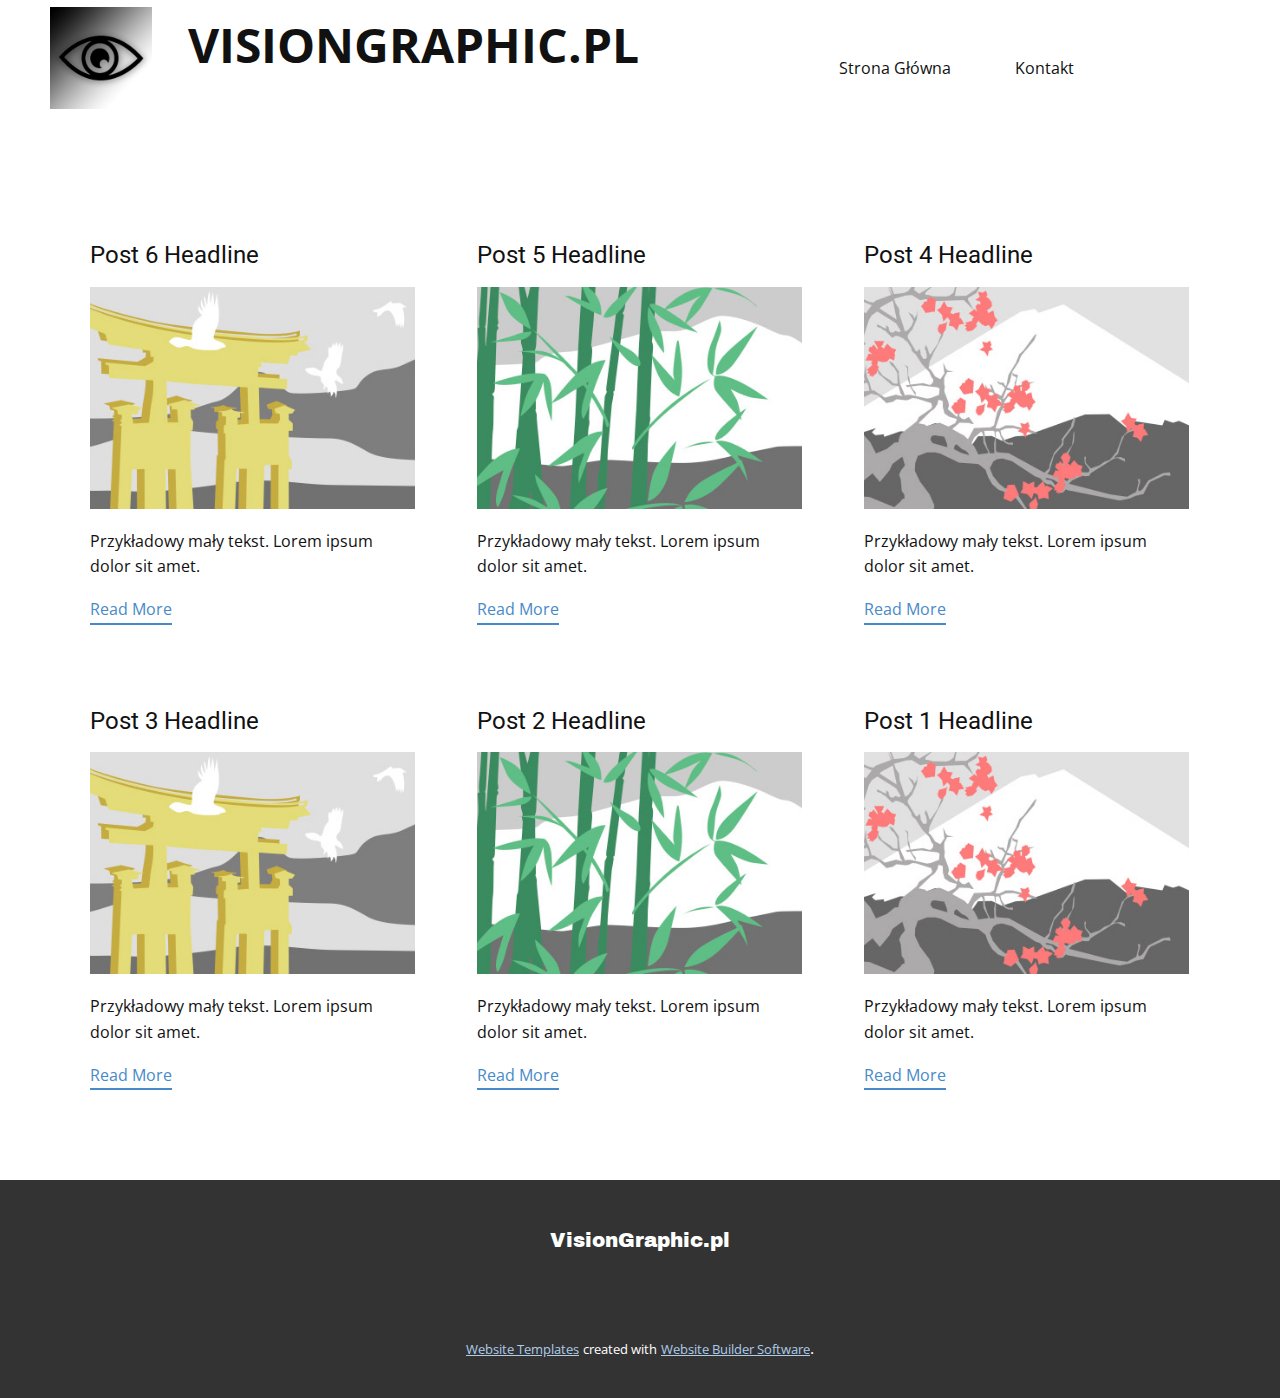
<file: blog/blog.html>
<!DOCTYPE html>
<html style="font-size: 16px;" lang="pl"><head>
    <meta name="viewport" content="width=device-width, initial-scale=1.0">
    <meta charset="utf-8">
    <meta name="keywords" content="">
    <meta name="description" content="">
    <title>Blog Template</title>
    <link rel="stylesheet" href="../nicepage.css" media="screen">
<link rel="stylesheet" href="../Blog-Template.css" media="screen">
    <script class="u-script" type="text/javascript" src="../jquery.js" defer=""></script>
    <script class="u-script" type="text/javascript" src="../nicepage.js" defer=""></script>
    <meta name="generator" content="Nicepage 4.21.12, nicepage.com">
    <link id="u-theme-google-font" rel="stylesheet" href="https://fonts.googleapis.com/css?family=Roboto:100,100i,300,300i,400,400i,500,500i,700,700i,900,900i|Open+Sans:300,300i,400,400i,500,500i,600,600i,700,700i,800,800i">
    <link id="u-page-google-font" rel="stylesheet" href="https://fonts.googleapis.com/css?family=Archivo+Black:400">
    
    
    <script type="application/ld+json">{
		"@context": "http://schema.org",
		"@type": "Organization",
		"name": "",
		"logo": "images/logo.png"
}</script>
    <meta name="theme-color" content="#478ac9">
  </head>
  <body class="u-body u-xl-mode" data-lang="pl"><header class="u-clearfix u-header u-header" id="sec-ec6d"><div class="u-clearfix u-sheet u-sheet-1">
        <a href="https://nicepage.com" class="u-image u-logo u-image-1" data-image-width="1000" data-image-height="1000">
          <img src="../images/logo.png" class="u-logo-image u-logo-image-1">
        </a>
        <p class="u-text u-text-1">VisionGraphic.pl</p>
        <nav class="u-menu u-menu-one-level u-offcanvas u-menu-1">
          <div class="menu-collapse" style="font-size: 1rem; letter-spacing: 0px;">
            <a class="u-button-style u-custom-left-right-menu-spacing u-custom-padding-bottom u-custom-top-bottom-menu-spacing u-nav-link u-text-active-palette-1-base u-text-hover-palette-2-base" href="#">
              <svg class="u-svg-link" viewBox="0 0 24 24"><use xmlns:xlink="http://www.w3.org/1999/xlink" xlink:href="#menu-hamburger"></use></svg>
              <svg class="u-svg-content" version="1.1" id="menu-hamburger" viewBox="0 0 16 16" x="0px" y="0px" xmlns:xlink="http://www.w3.org/1999/xlink" xmlns="http://www.w3.org/2000/svg"><g><rect y="1" width="16" height="2"></rect><rect y="7" width="16" height="2"></rect><rect y="13" width="16" height="2"></rect>
</g></svg>
            </a>
          </div>
          <div class="u-custom-menu u-nav-container">
            <ul class="u-nav u-unstyled u-nav-1"><li class="u-nav-item"><a class="u-button-style u-nav-link u-text-active-palette-1-base u-text-hover-palette-2-base" href="../Strona-Główna.html" style="padding: 22px 32px;">Strona Główna</a>
</li><li class="u-nav-item"><a class="u-button-style u-nav-link u-text-active-palette-1-base u-text-hover-palette-2-base" href="https://discord.gg/d2TXPYrRF2" style="padding: 22px 32px;">Kontakt</a>
</li></ul>
          </div>
          <div class="u-custom-menu u-nav-container-collapse">
            <div class="u-black u-container-style u-inner-container-layout u-opacity u-opacity-95 u-sidenav">
              <div class="u-inner-container-layout u-sidenav-overflow">
                <div class="u-menu-close"></div>
                <ul class="u-align-center u-nav u-popupmenu-items u-unstyled u-nav-2"><li class="u-nav-item"><a class="u-button-style u-nav-link" href="../Strona-Główna.html">Strona Główna</a>
</li><li class="u-nav-item"><a class="u-button-style u-nav-link" href="https://discord.gg/d2TXPYrRF2">Kontakt</a>
</li></ul>
              </div>
            </div>
            <div class="u-black u-menu-overlay u-opacity u-opacity-70"></div>
          </div>
        </nav>
      </div></header>
    <section class="u-clearfix u-section-1" id="sec-6294">
      <div class="u-clearfix u-sheet u-valign-middle u-sheet-1"><!--blog--><!--blog_options_json--><!--{"type":"Recent","source":"","tags":"","count":""}--><!--/blog_options_json-->
        <div class="u-blog u-expanded-width u-repeater u-repeater-1"><!--blog_post-->
          <div class="u-blog-post u-container-style u-repeater-item u-white u-repeater-item-1">
            <div class="u-container-layout u-similar-container u-valign-top u-container-layout-1"><!--blog_post_header-->
              <h4 class="u-blog-control u-text u-text-1">
                <a class="u-post-header-link" href="../blog/post-5.html">Post 6 Headline</a>
              </h4><!--/blog_post_header--><!--blog_post_image-->
              <a class="u-post-header-link" href="../blog/post-5.html"><img alt="" class="u-blog-control u-expanded-width u-image u-image-default u-image-1" src="../images/8ad73f3c.jpeg"></a><!--/blog_post_image--><!--blog_post_content-->
              <div class="u-blog-control u-post-content u-text u-text-2 fr-view">Przykładowy mały tekst. Lorem ipsum dolor sit amet.</div><!--/blog_post_content--><!--blog_post_readmore-->
              <a href="../blog/post-5.html" class="u-blog-control u-border-2 u-border-palette-1-base u-btn u-btn-rectangle u-button-style u-none u-btn-1"><!--blog_post_readmore_content--><!--options_json--><!--{"content":"Read More","defaultValue":"Dowiedz się Więcej"}--><!--/options_json-->Read More<!--/blog_post_readmore_content--></a><!--/blog_post_readmore-->
            </div>
          </div><div class="u-blog-post u-container-style u-repeater-item u-video-cover u-white">
            <div class="u-container-layout u-similar-container u-valign-top u-container-layout-2"><!--blog_post_header-->
              <h4 class="u-blog-control u-text u-text-3">
                <a class="u-post-header-link" href="../blog/post-4.html">Post 5 Headline</a>
              </h4><!--/blog_post_header--><!--blog_post_image-->
              <a class="u-post-header-link" href="../blog/post-4.html"><img alt="" class="u-blog-control u-expanded-width u-image u-image-default u-image-2" src="../images/68f64b9d.jpeg"></a><!--/blog_post_image--><!--blog_post_content-->
              <div class="u-blog-control u-post-content u-text u-text-4 fr-view">Przykładowy mały tekst. Lorem ipsum dolor sit amet.</div><!--/blog_post_content--><!--blog_post_readmore-->
              <a href="../blog/post-4.html" class="u-blog-control u-border-2 u-border-palette-1-base u-btn u-btn-rectangle u-button-style u-none u-btn-2"><!--blog_post_readmore_content--><!--options_json--><!--{"content":"Read More","defaultValue":"Dowiedz się Więcej"}--><!--/options_json-->Read More<!--/blog_post_readmore_content--></a><!--/blog_post_readmore-->
            </div>
          </div><div class="u-blog-post u-container-style u-repeater-item u-video-cover u-white">
            <div class="u-container-layout u-similar-container u-valign-top u-container-layout-3"><!--blog_post_header-->
              <h4 class="u-blog-control u-text u-text-5">
                <a class="u-post-header-link" href="../blog/post-3.html">Post 4 Headline</a>
              </h4><!--/blog_post_header--><!--blog_post_image-->
              <a class="u-post-header-link" href="../blog/post-3.html"><img alt="" class="u-blog-control u-expanded-width u-image u-image-default u-image-3" src="../images/0fd3416c.jpeg"></a><!--/blog_post_image--><!--blog_post_content-->
              <div class="u-blog-control u-post-content u-text u-text-6 fr-view">Przykładowy mały tekst. Lorem ipsum dolor sit amet.</div><!--/blog_post_content--><!--blog_post_readmore-->
              <a href="../blog/post-3.html" class="u-blog-control u-border-2 u-border-palette-1-base u-btn u-btn-rectangle u-button-style u-none u-btn-3"><!--blog_post_readmore_content--><!--options_json--><!--{"content":"Read More","defaultValue":"Dowiedz się Więcej"}--><!--/options_json-->Read More<!--/blog_post_readmore_content--></a><!--/blog_post_readmore-->
            </div>
          </div><div class="u-blog-post u-container-style u-repeater-item u-white u-repeater-item-1">
            <div class="u-container-layout u-similar-container u-valign-top u-container-layout-1"><!--blog_post_header-->
              <h4 class="u-blog-control u-text u-text-1">
                <a class="u-post-header-link" href="../blog/post-2.html">Post 3 Headline</a>
              </h4><!--/blog_post_header--><!--blog_post_image-->
              <a class="u-post-header-link" href="../blog/post-2.html"><img alt="" class="u-blog-control u-expanded-width u-image u-image-default u-image-1" src="../images/8ad73f3c.jpeg"></a><!--/blog_post_image--><!--blog_post_content-->
              <div class="u-blog-control u-post-content u-text u-text-2 fr-view">Przykładowy mały tekst. Lorem ipsum dolor sit amet.</div><!--/blog_post_content--><!--blog_post_readmore-->
              <a href="../blog/post-2.html" class="u-blog-control u-border-2 u-border-palette-1-base u-btn u-btn-rectangle u-button-style u-none u-btn-1"><!--blog_post_readmore_content--><!--options_json--><!--{"content":"Read More","defaultValue":"Dowiedz się Więcej"}--><!--/options_json-->Read More<!--/blog_post_readmore_content--></a><!--/blog_post_readmore-->
            </div>
          </div><div class="u-blog-post u-container-style u-repeater-item u-video-cover u-white">
            <div class="u-container-layout u-similar-container u-valign-top u-container-layout-2"><!--blog_post_header-->
              <h4 class="u-blog-control u-text u-text-3">
                <a class="u-post-header-link" href="../blog/post-1.html">Post 2 Headline</a>
              </h4><!--/blog_post_header--><!--blog_post_image-->
              <a class="u-post-header-link" href="../blog/post-1.html"><img alt="" class="u-blog-control u-expanded-width u-image u-image-default u-image-2" src="../images/68f64b9d.jpeg"></a><!--/blog_post_image--><!--blog_post_content-->
              <div class="u-blog-control u-post-content u-text u-text-4 fr-view">Przykładowy mały tekst. Lorem ipsum dolor sit amet.</div><!--/blog_post_content--><!--blog_post_readmore-->
              <a href="../blog/post-1.html" class="u-blog-control u-border-2 u-border-palette-1-base u-btn u-btn-rectangle u-button-style u-none u-btn-2"><!--blog_post_readmore_content--><!--options_json--><!--{"content":"Read More","defaultValue":"Dowiedz się Więcej"}--><!--/options_json-->Read More<!--/blog_post_readmore_content--></a><!--/blog_post_readmore-->
            </div>
          </div><div class="u-blog-post u-container-style u-repeater-item u-video-cover u-white">
            <div class="u-container-layout u-similar-container u-valign-top u-container-layout-3"><!--blog_post_header-->
              <h4 class="u-blog-control u-text u-text-5">
                <a class="u-post-header-link" href="../blog/post.html">Post 1 Headline</a>
              </h4><!--/blog_post_header--><!--blog_post_image-->
              <a class="u-post-header-link" href="../blog/post.html"><img alt="" class="u-blog-control u-expanded-width u-image u-image-default u-image-3" src="../images/0fd3416c.jpeg"></a><!--/blog_post_image--><!--blog_post_content-->
              <div class="u-blog-control u-post-content u-text u-text-6 fr-view">Przykładowy mały tekst. Lorem ipsum dolor sit amet.</div><!--/blog_post_content--><!--blog_post_readmore-->
              <a href="../blog/post.html" class="u-blog-control u-border-2 u-border-palette-1-base u-btn u-btn-rectangle u-button-style u-none u-btn-3"><!--blog_post_readmore_content--><!--options_json--><!--{"content":"Read More","defaultValue":"Dowiedz się Więcej"}--><!--/options_json-->Read More<!--/blog_post_readmore_content--></a><!--/blog_post_readmore-->
            </div>
          </div><!--/blog_post--><!--blog_post-->
          <!--/blog_post--><!--blog_post-->
          <!--/blog_post-->
        </div><!--/blog-->
      </div>
    </section>
    
    
    <footer class="u-align-center u-clearfix u-footer u-grey-80 u-footer" id="sec-dd71"><div class="u-clearfix u-sheet u-valign-middle u-sheet-1">
        <h5 class="u-align-left u-custom-font u-text u-text-default u-text-1">VisionGraphic.pl</h5>
      </div></footer>
    <section class="u-backlink u-clearfix u-grey-80">
      <a class="u-link" href="https://nicepage.com/website-templates" target="_blank">
        <span>Website Templates</span>
      </a>
      <p class="u-text">
        <span>created with</span>
      </p>
      <a class="u-link" href="" target="_blank">
        <span>Website Builder Software</span>
      </a>. 
    </section>
  
</body></html>
</file>
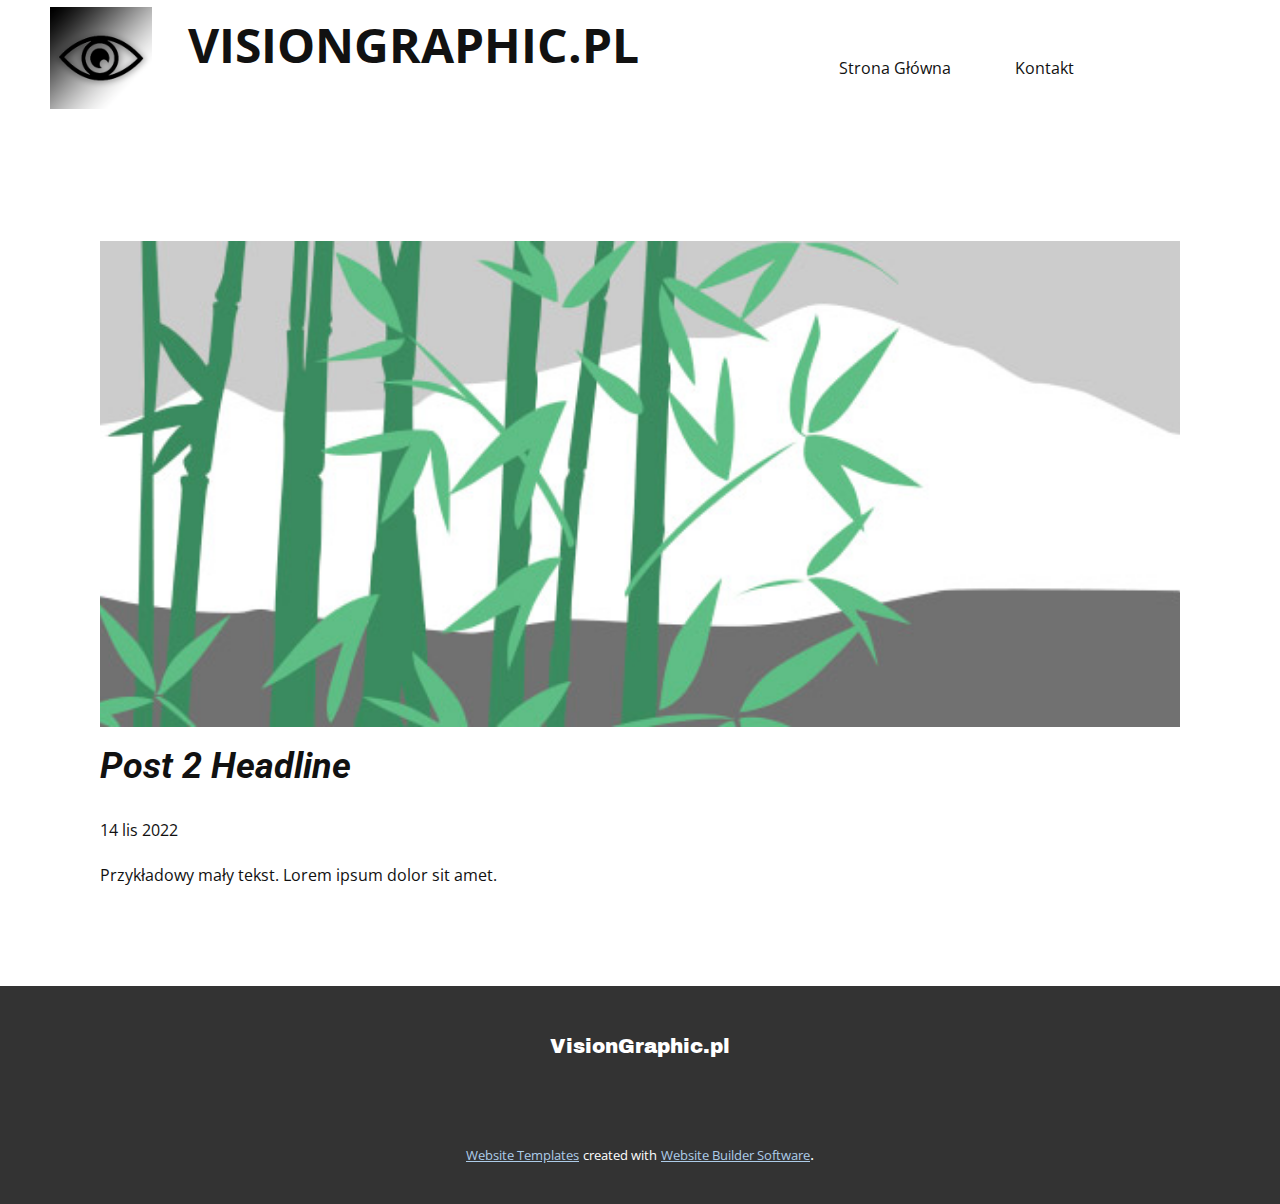
<file: blog/post-1.html>
<!DOCTYPE html>
<html style="font-size: 16px;" lang="pl"><head>
    <meta name="viewport" content="width=device-width, initial-scale=1.0">
    <meta charset="utf-8">
    <meta name="keywords" content="Post 1 Headline">
    <meta name="description" content="">
    <title>Post 2 Headline</title>
    <link rel="stylesheet" href="../nicepage.css" media="screen">
<link rel="stylesheet" href="../Post-Template.css" media="screen">
    <script class="u-script" type="text/javascript" src="../jquery.js" defer=""></script>
    <script class="u-script" type="text/javascript" src="../nicepage.js" defer=""></script>
    <meta name="generator" content="Nicepage 4.21.12, nicepage.com">
    <link id="u-theme-google-font" rel="stylesheet" href="https://fonts.googleapis.com/css?family=Roboto:100,100i,300,300i,400,400i,500,500i,700,700i,900,900i|Open+Sans:300,300i,400,400i,500,500i,600,600i,700,700i,800,800i">
    <link id="u-page-google-font" rel="stylesheet" href="https://fonts.googleapis.com/css?family=Archivo+Black:400">
    
    
    <script type="application/ld+json">{
		"@context": "http://schema.org",
		"@type": "Organization",
		"name": "",
		"logo": "images/logo.png"
}</script>
    <meta name="theme-color" content="#478ac9">
  </head>
  <body class="u-body u-xl-mode" data-lang="pl"><header class="u-clearfix u-header u-header" id="sec-ec6d"><div class="u-clearfix u-sheet u-sheet-1">
        <a href="https://nicepage.com" class="u-image u-logo u-image-1" data-image-width="1000" data-image-height="1000">
          <img src="../images/logo.png" class="u-logo-image u-logo-image-1">
        </a>
        <p class="u-text u-text-1">VisionGraphic.pl</p>
        <nav class="u-menu u-menu-one-level u-offcanvas u-menu-1">
          <div class="menu-collapse" style="font-size: 1rem; letter-spacing: 0px;">
            <a class="u-button-style u-custom-left-right-menu-spacing u-custom-padding-bottom u-custom-top-bottom-menu-spacing u-nav-link u-text-active-palette-1-base u-text-hover-palette-2-base" href="#">
              <svg class="u-svg-link" viewBox="0 0 24 24"><use xmlns:xlink="http://www.w3.org/1999/xlink" xlink:href="#menu-hamburger"></use></svg>
              <svg class="u-svg-content" version="1.1" id="menu-hamburger" viewBox="0 0 16 16" x="0px" y="0px" xmlns:xlink="http://www.w3.org/1999/xlink" xmlns="http://www.w3.org/2000/svg"><g><rect y="1" width="16" height="2"></rect><rect y="7" width="16" height="2"></rect><rect y="13" width="16" height="2"></rect>
</g></svg>
            </a>
          </div>
          <div class="u-custom-menu u-nav-container">
            <ul class="u-nav u-unstyled u-nav-1"><li class="u-nav-item"><a class="u-button-style u-nav-link u-text-active-palette-1-base u-text-hover-palette-2-base" href="../Strona-Główna.html" style="padding: 22px 32px;">Strona Główna</a>
</li><li class="u-nav-item"><a class="u-button-style u-nav-link u-text-active-palette-1-base u-text-hover-palette-2-base" href="https://discord.gg/d2TXPYrRF2" style="padding: 22px 32px;">Kontakt</a>
</li></ul>
          </div>
          <div class="u-custom-menu u-nav-container-collapse">
            <div class="u-black u-container-style u-inner-container-layout u-opacity u-opacity-95 u-sidenav">
              <div class="u-inner-container-layout u-sidenav-overflow">
                <div class="u-menu-close"></div>
                <ul class="u-align-center u-nav u-popupmenu-items u-unstyled u-nav-2"><li class="u-nav-item"><a class="u-button-style u-nav-link" href="../Strona-Główna.html">Strona Główna</a>
</li><li class="u-nav-item"><a class="u-button-style u-nav-link" href="https://discord.gg/d2TXPYrRF2">Kontakt</a>
</li></ul>
              </div>
            </div>
            <div class="u-black u-menu-overlay u-opacity u-opacity-70"></div>
          </div>
        </nav>
      </div></header>
    <section class="u-align-center u-clearfix u-section-1" id="sec-f744">
      <div class="u-clearfix u-sheet u-valign-middle-md u-valign-middle-sm u-valign-middle-xs u-sheet-1"><!--post_details--><!--post_details_options_json--><!--{"source":""}--><!--/post_details_options_json--><!--blog_post-->
        <div class="u-container-style u-expanded-width u-post-details u-post-details-1">
          <div class="u-container-layout u-valign-middle u-container-layout-1"><!--blog_post_image-->
            <img alt="" class="u-blog-control u-expanded-width u-image u-image-default u-image-1" src="../images/68f64b9d.jpeg"><!--/blog_post_image--><!--blog_post_header-->
            <h2 class="u-blog-control u-text u-text-1">Post 2 Headline</h2><!--/blog_post_header--><!--blog_post_metadata-->
            <div class="u-blog-control u-metadata u-metadata-1"><!--blog_post_metadata_date-->
              <span class="u-meta-date u-meta-icon">14 lis 2022</span><!--/blog_post_metadata_date--><!--blog_post_metadata_category-->
              <!--/blog_post_metadata_category--><!--blog_post_metadata_comments-->
              <!--/blog_post_metadata_comments-->
            </div><!--/blog_post_metadata--><!--blog_post_content-->
            <div class="u-align-justify u-blog-control u-post-content u-text u-text-2 fr-view">
  Przykładowy mały tekst. Lorem ipsum dolor sit amet.
  </div><!--/blog_post_content-->
          </div>
        </div><!--/blog_post--><!--/post_details-->
      </div>
    </section>
    
    
    <footer class="u-align-center u-clearfix u-footer u-grey-80 u-footer" id="sec-dd71"><div class="u-clearfix u-sheet u-valign-middle u-sheet-1">
        <h5 class="u-align-left u-custom-font u-text u-text-default u-text-1">VisionGraphic.pl</h5>
      </div></footer>
    <section class="u-backlink u-clearfix u-grey-80">
      <a class="u-link" href="https://nicepage.com/website-templates" target="_blank">
        <span>Website Templates</span>
      </a>
      <p class="u-text">
        <span>created with</span>
      </p>
      <a class="u-link" href="" target="_blank">
        <span>Website Builder Software</span>
      </a>. 
    </section>
  
</body></html>
</file>
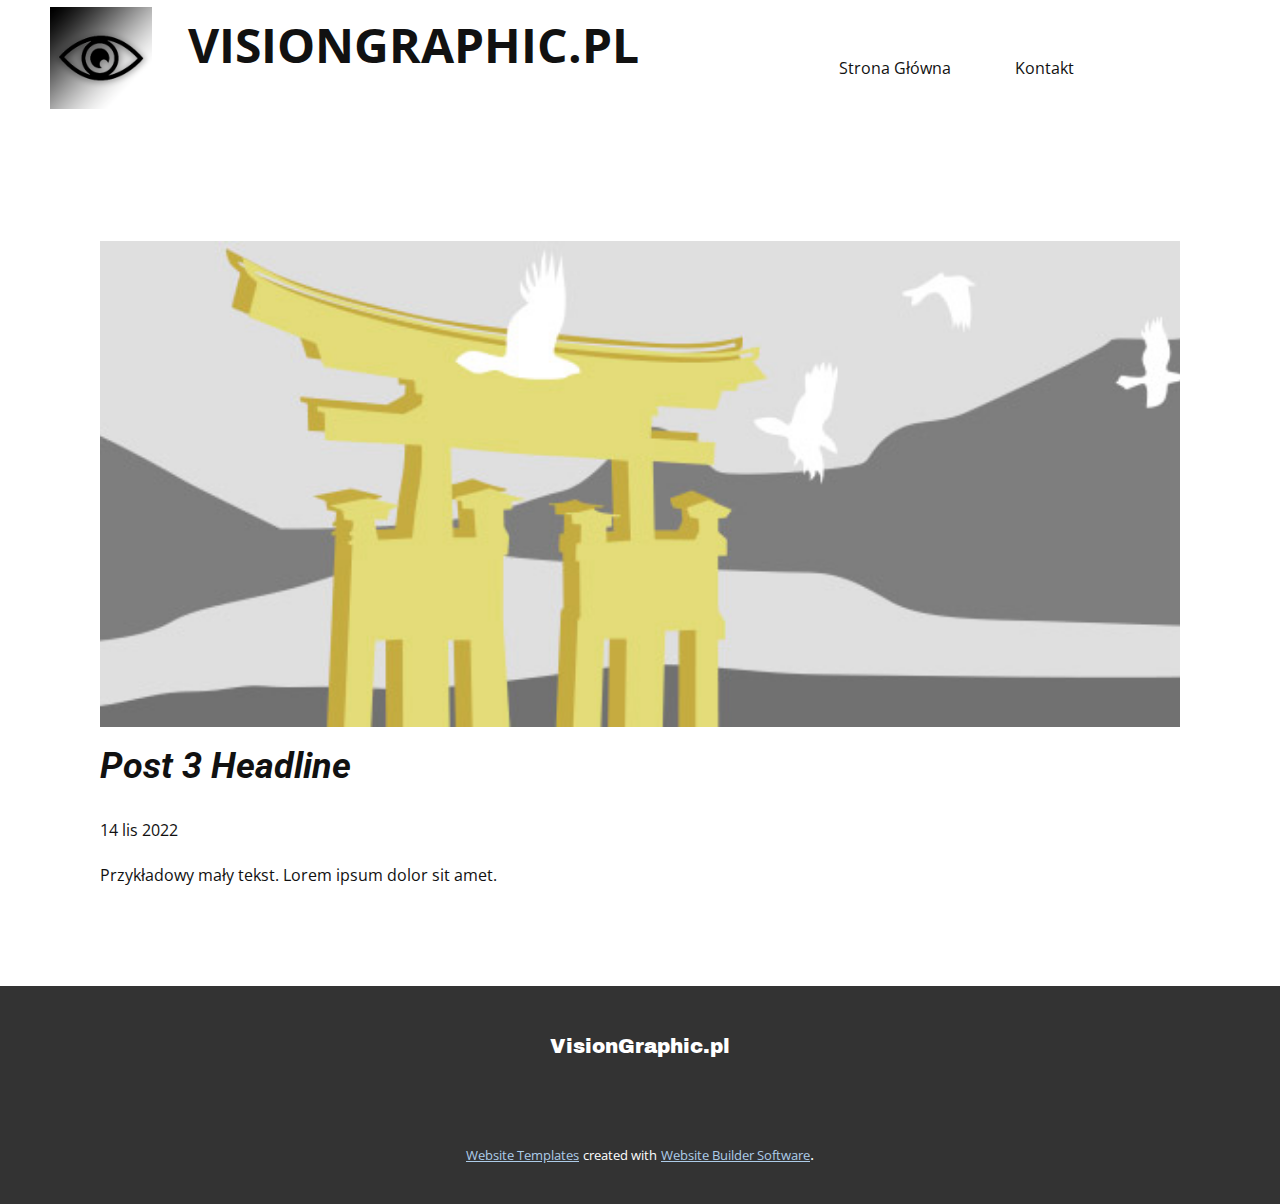
<file: blog/post-2.html>
<!DOCTYPE html>
<html style="font-size: 16px;" lang="pl"><head>
    <meta name="viewport" content="width=device-width, initial-scale=1.0">
    <meta charset="utf-8">
    <meta name="keywords" content="Post 1 Headline">
    <meta name="description" content="">
    <title>Post 3 Headline</title>
    <link rel="stylesheet" href="../nicepage.css" media="screen">
<link rel="stylesheet" href="../Post-Template.css" media="screen">
    <script class="u-script" type="text/javascript" src="../jquery.js" defer=""></script>
    <script class="u-script" type="text/javascript" src="../nicepage.js" defer=""></script>
    <meta name="generator" content="Nicepage 4.21.12, nicepage.com">
    <link id="u-theme-google-font" rel="stylesheet" href="https://fonts.googleapis.com/css?family=Roboto:100,100i,300,300i,400,400i,500,500i,700,700i,900,900i|Open+Sans:300,300i,400,400i,500,500i,600,600i,700,700i,800,800i">
    <link id="u-page-google-font" rel="stylesheet" href="https://fonts.googleapis.com/css?family=Archivo+Black:400">
    
    
    <script type="application/ld+json">{
		"@context": "http://schema.org",
		"@type": "Organization",
		"name": "",
		"logo": "images/logo.png"
}</script>
    <meta name="theme-color" content="#478ac9">
  </head>
  <body class="u-body u-xl-mode" data-lang="pl"><header class="u-clearfix u-header u-header" id="sec-ec6d"><div class="u-clearfix u-sheet u-sheet-1">
        <a href="https://nicepage.com" class="u-image u-logo u-image-1" data-image-width="1000" data-image-height="1000">
          <img src="../images/logo.png" class="u-logo-image u-logo-image-1">
        </a>
        <p class="u-text u-text-1">VisionGraphic.pl</p>
        <nav class="u-menu u-menu-one-level u-offcanvas u-menu-1">
          <div class="menu-collapse" style="font-size: 1rem; letter-spacing: 0px;">
            <a class="u-button-style u-custom-left-right-menu-spacing u-custom-padding-bottom u-custom-top-bottom-menu-spacing u-nav-link u-text-active-palette-1-base u-text-hover-palette-2-base" href="#">
              <svg class="u-svg-link" viewBox="0 0 24 24"><use xmlns:xlink="http://www.w3.org/1999/xlink" xlink:href="#menu-hamburger"></use></svg>
              <svg class="u-svg-content" version="1.1" id="menu-hamburger" viewBox="0 0 16 16" x="0px" y="0px" xmlns:xlink="http://www.w3.org/1999/xlink" xmlns="http://www.w3.org/2000/svg"><g><rect y="1" width="16" height="2"></rect><rect y="7" width="16" height="2"></rect><rect y="13" width="16" height="2"></rect>
</g></svg>
            </a>
          </div>
          <div class="u-custom-menu u-nav-container">
            <ul class="u-nav u-unstyled u-nav-1"><li class="u-nav-item"><a class="u-button-style u-nav-link u-text-active-palette-1-base u-text-hover-palette-2-base" href="../Strona-Główna.html" style="padding: 22px 32px;">Strona Główna</a>
</li><li class="u-nav-item"><a class="u-button-style u-nav-link u-text-active-palette-1-base u-text-hover-palette-2-base" href="https://discord.gg/d2TXPYrRF2" style="padding: 22px 32px;">Kontakt</a>
</li></ul>
          </div>
          <div class="u-custom-menu u-nav-container-collapse">
            <div class="u-black u-container-style u-inner-container-layout u-opacity u-opacity-95 u-sidenav">
              <div class="u-inner-container-layout u-sidenav-overflow">
                <div class="u-menu-close"></div>
                <ul class="u-align-center u-nav u-popupmenu-items u-unstyled u-nav-2"><li class="u-nav-item"><a class="u-button-style u-nav-link" href="../Strona-Główna.html">Strona Główna</a>
</li><li class="u-nav-item"><a class="u-button-style u-nav-link" href="https://discord.gg/d2TXPYrRF2">Kontakt</a>
</li></ul>
              </div>
            </div>
            <div class="u-black u-menu-overlay u-opacity u-opacity-70"></div>
          </div>
        </nav>
      </div></header>
    <section class="u-align-center u-clearfix u-section-1" id="sec-f744">
      <div class="u-clearfix u-sheet u-valign-middle-md u-valign-middle-sm u-valign-middle-xs u-sheet-1"><!--post_details--><!--post_details_options_json--><!--{"source":""}--><!--/post_details_options_json--><!--blog_post-->
        <div class="u-container-style u-expanded-width u-post-details u-post-details-1">
          <div class="u-container-layout u-valign-middle u-container-layout-1"><!--blog_post_image-->
            <img alt="" class="u-blog-control u-expanded-width u-image u-image-default u-image-1" src="../images/8ad73f3c.jpeg"><!--/blog_post_image--><!--blog_post_header-->
            <h2 class="u-blog-control u-text u-text-1">Post 3 Headline</h2><!--/blog_post_header--><!--blog_post_metadata-->
            <div class="u-blog-control u-metadata u-metadata-1"><!--blog_post_metadata_date-->
              <span class="u-meta-date u-meta-icon">14 lis 2022</span><!--/blog_post_metadata_date--><!--blog_post_metadata_category-->
              <!--/blog_post_metadata_category--><!--blog_post_metadata_comments-->
              <!--/blog_post_metadata_comments-->
            </div><!--/blog_post_metadata--><!--blog_post_content-->
            <div class="u-align-justify u-blog-control u-post-content u-text u-text-2 fr-view">
  Przykładowy mały tekst. Lorem ipsum dolor sit amet.
  </div><!--/blog_post_content-->
          </div>
        </div><!--/blog_post--><!--/post_details-->
      </div>
    </section>
    
    
    <footer class="u-align-center u-clearfix u-footer u-grey-80 u-footer" id="sec-dd71"><div class="u-clearfix u-sheet u-valign-middle u-sheet-1">
        <h5 class="u-align-left u-custom-font u-text u-text-default u-text-1">VisionGraphic.pl</h5>
      </div></footer>
    <section class="u-backlink u-clearfix u-grey-80">
      <a class="u-link" href="https://nicepage.com/website-templates" target="_blank">
        <span>Website Templates</span>
      </a>
      <p class="u-text">
        <span>created with</span>
      </p>
      <a class="u-link" href="" target="_blank">
        <span>Website Builder Software</span>
      </a>. 
    </section>
  
</body></html>
</file>
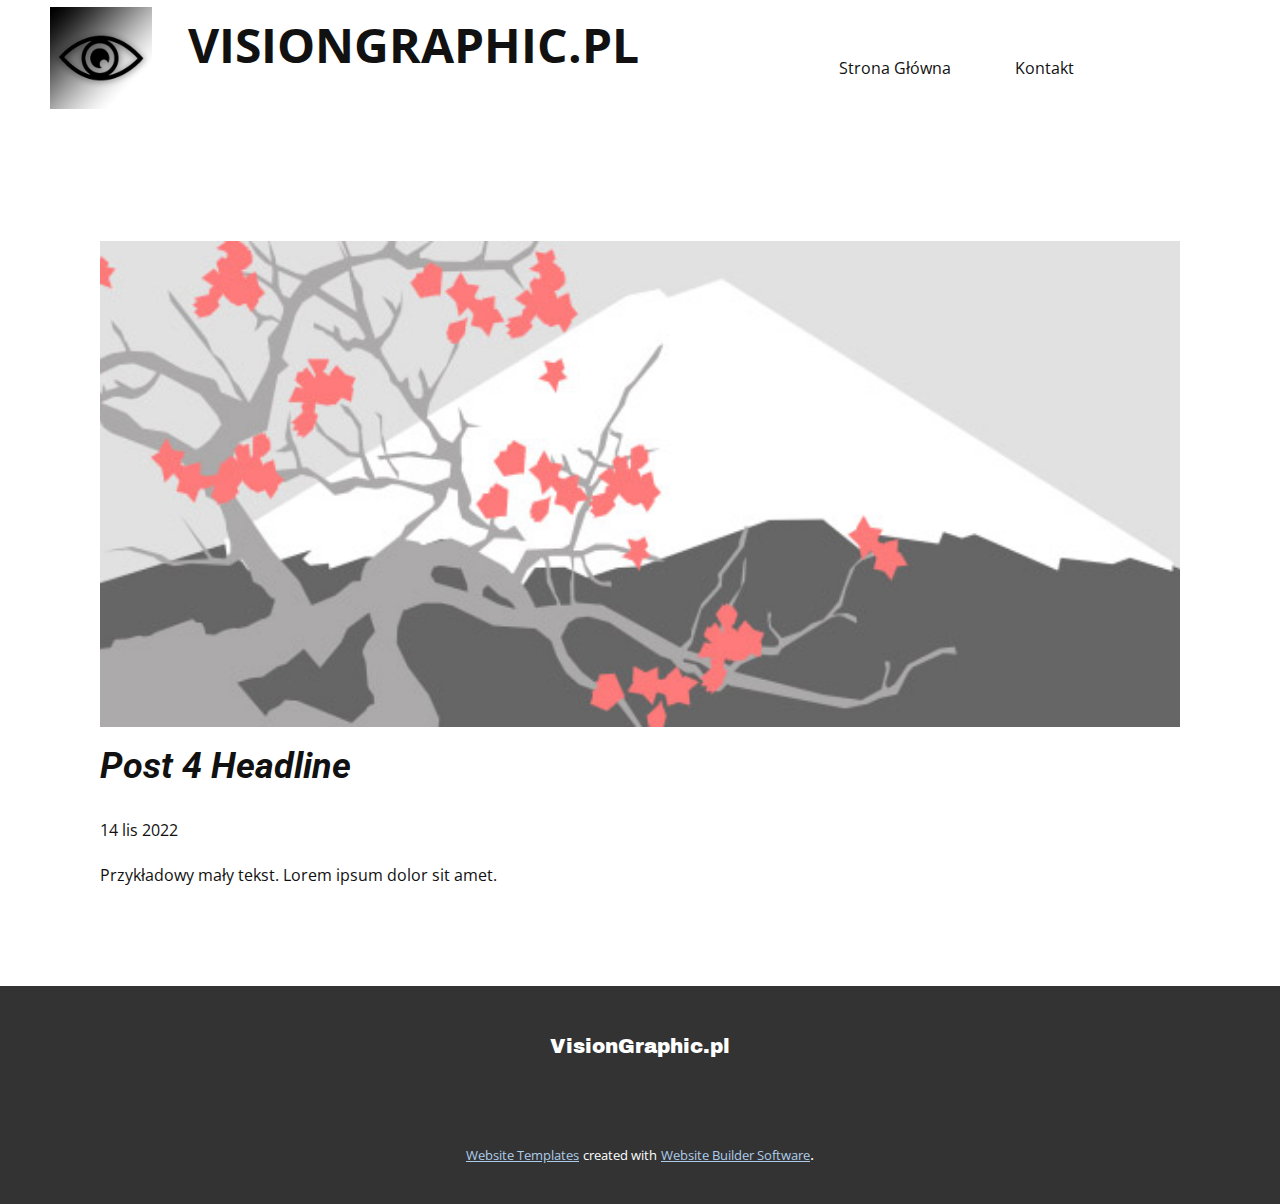
<file: blog/post-3.html>
<!DOCTYPE html>
<html style="font-size: 16px;" lang="pl"><head>
    <meta name="viewport" content="width=device-width, initial-scale=1.0">
    <meta charset="utf-8">
    <meta name="keywords" content="Post 1 Headline">
    <meta name="description" content="">
    <title>Post 4 Headline</title>
    <link rel="stylesheet" href="../nicepage.css" media="screen">
<link rel="stylesheet" href="../Post-Template.css" media="screen">
    <script class="u-script" type="text/javascript" src="../jquery.js" defer=""></script>
    <script class="u-script" type="text/javascript" src="../nicepage.js" defer=""></script>
    <meta name="generator" content="Nicepage 4.21.12, nicepage.com">
    <link id="u-theme-google-font" rel="stylesheet" href="https://fonts.googleapis.com/css?family=Roboto:100,100i,300,300i,400,400i,500,500i,700,700i,900,900i|Open+Sans:300,300i,400,400i,500,500i,600,600i,700,700i,800,800i">
    <link id="u-page-google-font" rel="stylesheet" href="https://fonts.googleapis.com/css?family=Archivo+Black:400">
    
    
    <script type="application/ld+json">{
		"@context": "http://schema.org",
		"@type": "Organization",
		"name": "",
		"logo": "images/logo.png"
}</script>
    <meta name="theme-color" content="#478ac9">
  </head>
  <body class="u-body u-xl-mode" data-lang="pl"><header class="u-clearfix u-header u-header" id="sec-ec6d"><div class="u-clearfix u-sheet u-sheet-1">
        <a href="https://nicepage.com" class="u-image u-logo u-image-1" data-image-width="1000" data-image-height="1000">
          <img src="../images/logo.png" class="u-logo-image u-logo-image-1">
        </a>
        <p class="u-text u-text-1">VisionGraphic.pl</p>
        <nav class="u-menu u-menu-one-level u-offcanvas u-menu-1">
          <div class="menu-collapse" style="font-size: 1rem; letter-spacing: 0px;">
            <a class="u-button-style u-custom-left-right-menu-spacing u-custom-padding-bottom u-custom-top-bottom-menu-spacing u-nav-link u-text-active-palette-1-base u-text-hover-palette-2-base" href="#">
              <svg class="u-svg-link" viewBox="0 0 24 24"><use xmlns:xlink="http://www.w3.org/1999/xlink" xlink:href="#menu-hamburger"></use></svg>
              <svg class="u-svg-content" version="1.1" id="menu-hamburger" viewBox="0 0 16 16" x="0px" y="0px" xmlns:xlink="http://www.w3.org/1999/xlink" xmlns="http://www.w3.org/2000/svg"><g><rect y="1" width="16" height="2"></rect><rect y="7" width="16" height="2"></rect><rect y="13" width="16" height="2"></rect>
</g></svg>
            </a>
          </div>
          <div class="u-custom-menu u-nav-container">
            <ul class="u-nav u-unstyled u-nav-1"><li class="u-nav-item"><a class="u-button-style u-nav-link u-text-active-palette-1-base u-text-hover-palette-2-base" href="../Strona-Główna.html" style="padding: 22px 32px;">Strona Główna</a>
</li><li class="u-nav-item"><a class="u-button-style u-nav-link u-text-active-palette-1-base u-text-hover-palette-2-base" href="https://discord.gg/d2TXPYrRF2" style="padding: 22px 32px;">Kontakt</a>
</li></ul>
          </div>
          <div class="u-custom-menu u-nav-container-collapse">
            <div class="u-black u-container-style u-inner-container-layout u-opacity u-opacity-95 u-sidenav">
              <div class="u-inner-container-layout u-sidenav-overflow">
                <div class="u-menu-close"></div>
                <ul class="u-align-center u-nav u-popupmenu-items u-unstyled u-nav-2"><li class="u-nav-item"><a class="u-button-style u-nav-link" href="../Strona-Główna.html">Strona Główna</a>
</li><li class="u-nav-item"><a class="u-button-style u-nav-link" href="https://discord.gg/d2TXPYrRF2">Kontakt</a>
</li></ul>
              </div>
            </div>
            <div class="u-black u-menu-overlay u-opacity u-opacity-70"></div>
          </div>
        </nav>
      </div></header>
    <section class="u-align-center u-clearfix u-section-1" id="sec-f744">
      <div class="u-clearfix u-sheet u-valign-middle-md u-valign-middle-sm u-valign-middle-xs u-sheet-1"><!--post_details--><!--post_details_options_json--><!--{"source":""}--><!--/post_details_options_json--><!--blog_post-->
        <div class="u-container-style u-expanded-width u-post-details u-post-details-1">
          <div class="u-container-layout u-valign-middle u-container-layout-1"><!--blog_post_image-->
            <img alt="" class="u-blog-control u-expanded-width u-image u-image-default u-image-1" src="../images/0fd3416c.jpeg"><!--/blog_post_image--><!--blog_post_header-->
            <h2 class="u-blog-control u-text u-text-1">Post 4 Headline</h2><!--/blog_post_header--><!--blog_post_metadata-->
            <div class="u-blog-control u-metadata u-metadata-1"><!--blog_post_metadata_date-->
              <span class="u-meta-date u-meta-icon">14 lis 2022</span><!--/blog_post_metadata_date--><!--blog_post_metadata_category-->
              <!--/blog_post_metadata_category--><!--blog_post_metadata_comments-->
              <!--/blog_post_metadata_comments-->
            </div><!--/blog_post_metadata--><!--blog_post_content-->
            <div class="u-align-justify u-blog-control u-post-content u-text u-text-2 fr-view">
  Przykładowy mały tekst. Lorem ipsum dolor sit amet.
  </div><!--/blog_post_content-->
          </div>
        </div><!--/blog_post--><!--/post_details-->
      </div>
    </section>
    
    
    <footer class="u-align-center u-clearfix u-footer u-grey-80 u-footer" id="sec-dd71"><div class="u-clearfix u-sheet u-valign-middle u-sheet-1">
        <h5 class="u-align-left u-custom-font u-text u-text-default u-text-1">VisionGraphic.pl</h5>
      </div></footer>
    <section class="u-backlink u-clearfix u-grey-80">
      <a class="u-link" href="https://nicepage.com/website-templates" target="_blank">
        <span>Website Templates</span>
      </a>
      <p class="u-text">
        <span>created with</span>
      </p>
      <a class="u-link" href="" target="_blank">
        <span>Website Builder Software</span>
      </a>. 
    </section>
  
</body></html>
</file>
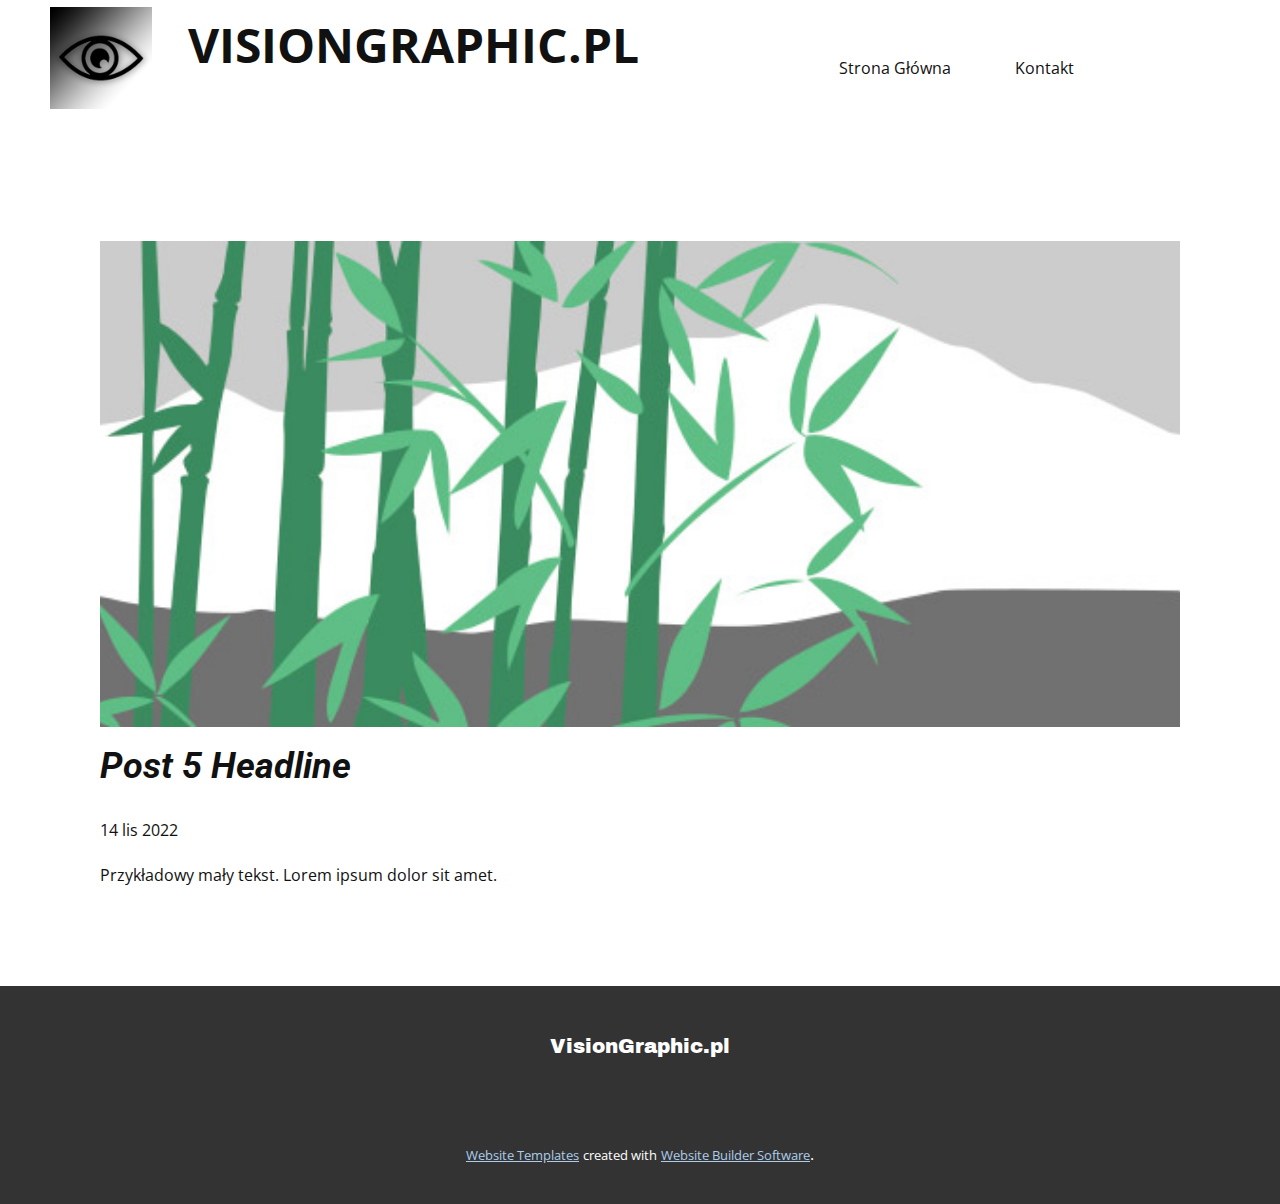
<file: blog/post-4.html>
<!DOCTYPE html>
<html style="font-size: 16px;" lang="pl"><head>
    <meta name="viewport" content="width=device-width, initial-scale=1.0">
    <meta charset="utf-8">
    <meta name="keywords" content="Post 1 Headline">
    <meta name="description" content="">
    <title>Post 5 Headline</title>
    <link rel="stylesheet" href="../nicepage.css" media="screen">
<link rel="stylesheet" href="../Post-Template.css" media="screen">
    <script class="u-script" type="text/javascript" src="../jquery.js" defer=""></script>
    <script class="u-script" type="text/javascript" src="../nicepage.js" defer=""></script>
    <meta name="generator" content="Nicepage 4.21.12, nicepage.com">
    <link id="u-theme-google-font" rel="stylesheet" href="https://fonts.googleapis.com/css?family=Roboto:100,100i,300,300i,400,400i,500,500i,700,700i,900,900i|Open+Sans:300,300i,400,400i,500,500i,600,600i,700,700i,800,800i">
    <link id="u-page-google-font" rel="stylesheet" href="https://fonts.googleapis.com/css?family=Archivo+Black:400">
    
    
    <script type="application/ld+json">{
		"@context": "http://schema.org",
		"@type": "Organization",
		"name": "",
		"logo": "images/logo.png"
}</script>
    <meta name="theme-color" content="#478ac9">
  </head>
  <body class="u-body u-xl-mode" data-lang="pl"><header class="u-clearfix u-header u-header" id="sec-ec6d"><div class="u-clearfix u-sheet u-sheet-1">
        <a href="https://nicepage.com" class="u-image u-logo u-image-1" data-image-width="1000" data-image-height="1000">
          <img src="../images/logo.png" class="u-logo-image u-logo-image-1">
        </a>
        <p class="u-text u-text-1">VisionGraphic.pl</p>
        <nav class="u-menu u-menu-one-level u-offcanvas u-menu-1">
          <div class="menu-collapse" style="font-size: 1rem; letter-spacing: 0px;">
            <a class="u-button-style u-custom-left-right-menu-spacing u-custom-padding-bottom u-custom-top-bottom-menu-spacing u-nav-link u-text-active-palette-1-base u-text-hover-palette-2-base" href="#">
              <svg class="u-svg-link" viewBox="0 0 24 24"><use xmlns:xlink="http://www.w3.org/1999/xlink" xlink:href="#menu-hamburger"></use></svg>
              <svg class="u-svg-content" version="1.1" id="menu-hamburger" viewBox="0 0 16 16" x="0px" y="0px" xmlns:xlink="http://www.w3.org/1999/xlink" xmlns="http://www.w3.org/2000/svg"><g><rect y="1" width="16" height="2"></rect><rect y="7" width="16" height="2"></rect><rect y="13" width="16" height="2"></rect>
</g></svg>
            </a>
          </div>
          <div class="u-custom-menu u-nav-container">
            <ul class="u-nav u-unstyled u-nav-1"><li class="u-nav-item"><a class="u-button-style u-nav-link u-text-active-palette-1-base u-text-hover-palette-2-base" href="../Strona-Główna.html" style="padding: 22px 32px;">Strona Główna</a>
</li><li class="u-nav-item"><a class="u-button-style u-nav-link u-text-active-palette-1-base u-text-hover-palette-2-base" href="https://discord.gg/d2TXPYrRF2" style="padding: 22px 32px;">Kontakt</a>
</li></ul>
          </div>
          <div class="u-custom-menu u-nav-container-collapse">
            <div class="u-black u-container-style u-inner-container-layout u-opacity u-opacity-95 u-sidenav">
              <div class="u-inner-container-layout u-sidenav-overflow">
                <div class="u-menu-close"></div>
                <ul class="u-align-center u-nav u-popupmenu-items u-unstyled u-nav-2"><li class="u-nav-item"><a class="u-button-style u-nav-link" href="../Strona-Główna.html">Strona Główna</a>
</li><li class="u-nav-item"><a class="u-button-style u-nav-link" href="https://discord.gg/d2TXPYrRF2">Kontakt</a>
</li></ul>
              </div>
            </div>
            <div class="u-black u-menu-overlay u-opacity u-opacity-70"></div>
          </div>
        </nav>
      </div></header>
    <section class="u-align-center u-clearfix u-section-1" id="sec-f744">
      <div class="u-clearfix u-sheet u-valign-middle-md u-valign-middle-sm u-valign-middle-xs u-sheet-1"><!--post_details--><!--post_details_options_json--><!--{"source":""}--><!--/post_details_options_json--><!--blog_post-->
        <div class="u-container-style u-expanded-width u-post-details u-post-details-1">
          <div class="u-container-layout u-valign-middle u-container-layout-1"><!--blog_post_image-->
            <img alt="" class="u-blog-control u-expanded-width u-image u-image-default u-image-1" src="../images/68f64b9d.jpeg"><!--/blog_post_image--><!--blog_post_header-->
            <h2 class="u-blog-control u-text u-text-1">Post 5 Headline</h2><!--/blog_post_header--><!--blog_post_metadata-->
            <div class="u-blog-control u-metadata u-metadata-1"><!--blog_post_metadata_date-->
              <span class="u-meta-date u-meta-icon">14 lis 2022</span><!--/blog_post_metadata_date--><!--blog_post_metadata_category-->
              <!--/blog_post_metadata_category--><!--blog_post_metadata_comments-->
              <!--/blog_post_metadata_comments-->
            </div><!--/blog_post_metadata--><!--blog_post_content-->
            <div class="u-align-justify u-blog-control u-post-content u-text u-text-2 fr-view">
  Przykładowy mały tekst. Lorem ipsum dolor sit amet.
  </div><!--/blog_post_content-->
          </div>
        </div><!--/blog_post--><!--/post_details-->
      </div>
    </section>
    
    
    <footer class="u-align-center u-clearfix u-footer u-grey-80 u-footer" id="sec-dd71"><div class="u-clearfix u-sheet u-valign-middle u-sheet-1">
        <h5 class="u-align-left u-custom-font u-text u-text-default u-text-1">VisionGraphic.pl</h5>
      </div></footer>
    <section class="u-backlink u-clearfix u-grey-80">
      <a class="u-link" href="https://nicepage.com/website-templates" target="_blank">
        <span>Website Templates</span>
      </a>
      <p class="u-text">
        <span>created with</span>
      </p>
      <a class="u-link" href="" target="_blank">
        <span>Website Builder Software</span>
      </a>. 
    </section>
  
</body></html>
</file>
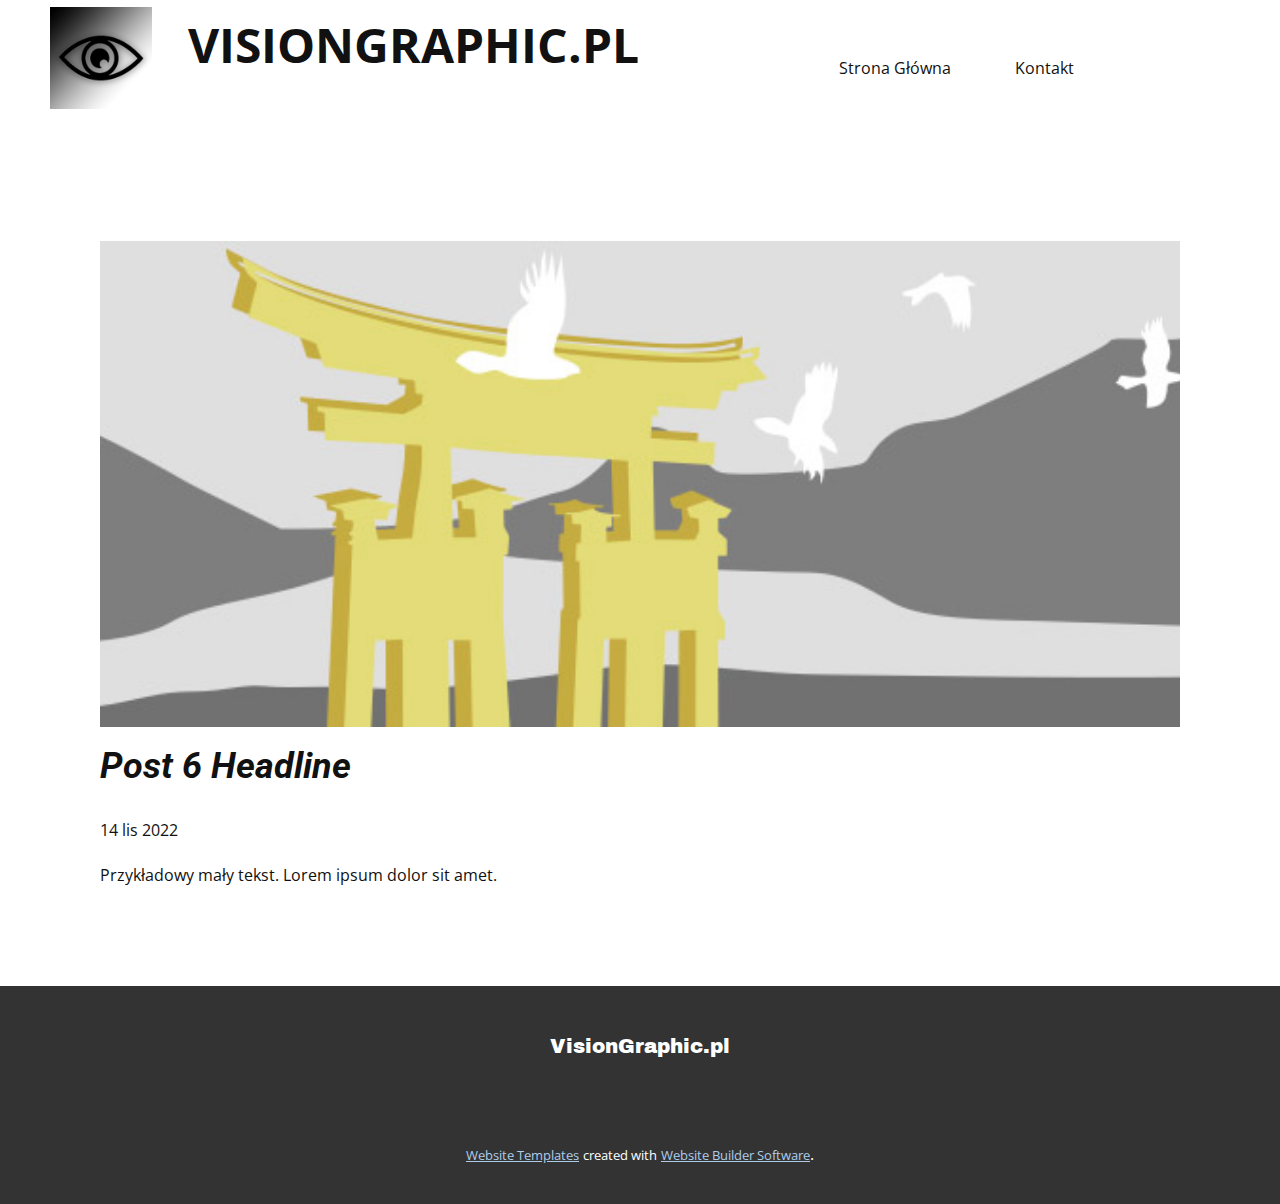
<file: blog/post-5.html>
<!DOCTYPE html>
<html style="font-size: 16px;" lang="pl"><head>
    <meta name="viewport" content="width=device-width, initial-scale=1.0">
    <meta charset="utf-8">
    <meta name="keywords" content="Post 1 Headline">
    <meta name="description" content="">
    <title>Post 6 Headline</title>
    <link rel="stylesheet" href="../nicepage.css" media="screen">
<link rel="stylesheet" href="../Post-Template.css" media="screen">
    <script class="u-script" type="text/javascript" src="../jquery.js" defer=""></script>
    <script class="u-script" type="text/javascript" src="../nicepage.js" defer=""></script>
    <meta name="generator" content="Nicepage 4.21.12, nicepage.com">
    <link id="u-theme-google-font" rel="stylesheet" href="https://fonts.googleapis.com/css?family=Roboto:100,100i,300,300i,400,400i,500,500i,700,700i,900,900i|Open+Sans:300,300i,400,400i,500,500i,600,600i,700,700i,800,800i">
    <link id="u-page-google-font" rel="stylesheet" href="https://fonts.googleapis.com/css?family=Archivo+Black:400">
    
    
    <script type="application/ld+json">{
		"@context": "http://schema.org",
		"@type": "Organization",
		"name": "",
		"logo": "images/logo.png"
}</script>
    <meta name="theme-color" content="#478ac9">
  </head>
  <body class="u-body u-xl-mode" data-lang="pl"><header class="u-clearfix u-header u-header" id="sec-ec6d"><div class="u-clearfix u-sheet u-sheet-1">
        <a href="https://nicepage.com" class="u-image u-logo u-image-1" data-image-width="1000" data-image-height="1000">
          <img src="../images/logo.png" class="u-logo-image u-logo-image-1">
        </a>
        <p class="u-text u-text-1">VisionGraphic.pl</p>
        <nav class="u-menu u-menu-one-level u-offcanvas u-menu-1">
          <div class="menu-collapse" style="font-size: 1rem; letter-spacing: 0px;">
            <a class="u-button-style u-custom-left-right-menu-spacing u-custom-padding-bottom u-custom-top-bottom-menu-spacing u-nav-link u-text-active-palette-1-base u-text-hover-palette-2-base" href="#">
              <svg class="u-svg-link" viewBox="0 0 24 24"><use xmlns:xlink="http://www.w3.org/1999/xlink" xlink:href="#menu-hamburger"></use></svg>
              <svg class="u-svg-content" version="1.1" id="menu-hamburger" viewBox="0 0 16 16" x="0px" y="0px" xmlns:xlink="http://www.w3.org/1999/xlink" xmlns="http://www.w3.org/2000/svg"><g><rect y="1" width="16" height="2"></rect><rect y="7" width="16" height="2"></rect><rect y="13" width="16" height="2"></rect>
</g></svg>
            </a>
          </div>
          <div class="u-custom-menu u-nav-container">
            <ul class="u-nav u-unstyled u-nav-1"><li class="u-nav-item"><a class="u-button-style u-nav-link u-text-active-palette-1-base u-text-hover-palette-2-base" href="../Strona-Główna.html" style="padding: 22px 32px;">Strona Główna</a>
</li><li class="u-nav-item"><a class="u-button-style u-nav-link u-text-active-palette-1-base u-text-hover-palette-2-base" href="https://discord.gg/d2TXPYrRF2" style="padding: 22px 32px;">Kontakt</a>
</li></ul>
          </div>
          <div class="u-custom-menu u-nav-container-collapse">
            <div class="u-black u-container-style u-inner-container-layout u-opacity u-opacity-95 u-sidenav">
              <div class="u-inner-container-layout u-sidenav-overflow">
                <div class="u-menu-close"></div>
                <ul class="u-align-center u-nav u-popupmenu-items u-unstyled u-nav-2"><li class="u-nav-item"><a class="u-button-style u-nav-link" href="../Strona-Główna.html">Strona Główna</a>
</li><li class="u-nav-item"><a class="u-button-style u-nav-link" href="https://discord.gg/d2TXPYrRF2">Kontakt</a>
</li></ul>
              </div>
            </div>
            <div class="u-black u-menu-overlay u-opacity u-opacity-70"></div>
          </div>
        </nav>
      </div></header>
    <section class="u-align-center u-clearfix u-section-1" id="sec-f744">
      <div class="u-clearfix u-sheet u-valign-middle-md u-valign-middle-sm u-valign-middle-xs u-sheet-1"><!--post_details--><!--post_details_options_json--><!--{"source":""}--><!--/post_details_options_json--><!--blog_post-->
        <div class="u-container-style u-expanded-width u-post-details u-post-details-1">
          <div class="u-container-layout u-valign-middle u-container-layout-1"><!--blog_post_image-->
            <img alt="" class="u-blog-control u-expanded-width u-image u-image-default u-image-1" src="../images/8ad73f3c.jpeg"><!--/blog_post_image--><!--blog_post_header-->
            <h2 class="u-blog-control u-text u-text-1">Post 6 Headline</h2><!--/blog_post_header--><!--blog_post_metadata-->
            <div class="u-blog-control u-metadata u-metadata-1"><!--blog_post_metadata_date-->
              <span class="u-meta-date u-meta-icon">14 lis 2022</span><!--/blog_post_metadata_date--><!--blog_post_metadata_category-->
              <!--/blog_post_metadata_category--><!--blog_post_metadata_comments-->
              <!--/blog_post_metadata_comments-->
            </div><!--/blog_post_metadata--><!--blog_post_content-->
            <div class="u-align-justify u-blog-control u-post-content u-text u-text-2 fr-view">
  Przykładowy mały tekst. Lorem ipsum dolor sit amet.
  </div><!--/blog_post_content-->
          </div>
        </div><!--/blog_post--><!--/post_details-->
      </div>
    </section>
    
    
    <footer class="u-align-center u-clearfix u-footer u-grey-80 u-footer" id="sec-dd71"><div class="u-clearfix u-sheet u-valign-middle u-sheet-1">
        <h5 class="u-align-left u-custom-font u-text u-text-default u-text-1">VisionGraphic.pl</h5>
      </div></footer>
    <section class="u-backlink u-clearfix u-grey-80">
      <a class="u-link" href="https://nicepage.com/website-templates" target="_blank">
        <span>Website Templates</span>
      </a>
      <p class="u-text">
        <span>created with</span>
      </p>
      <a class="u-link" href="" target="_blank">
        <span>Website Builder Software</span>
      </a>. 
    </section>
  
</body></html>
</file>
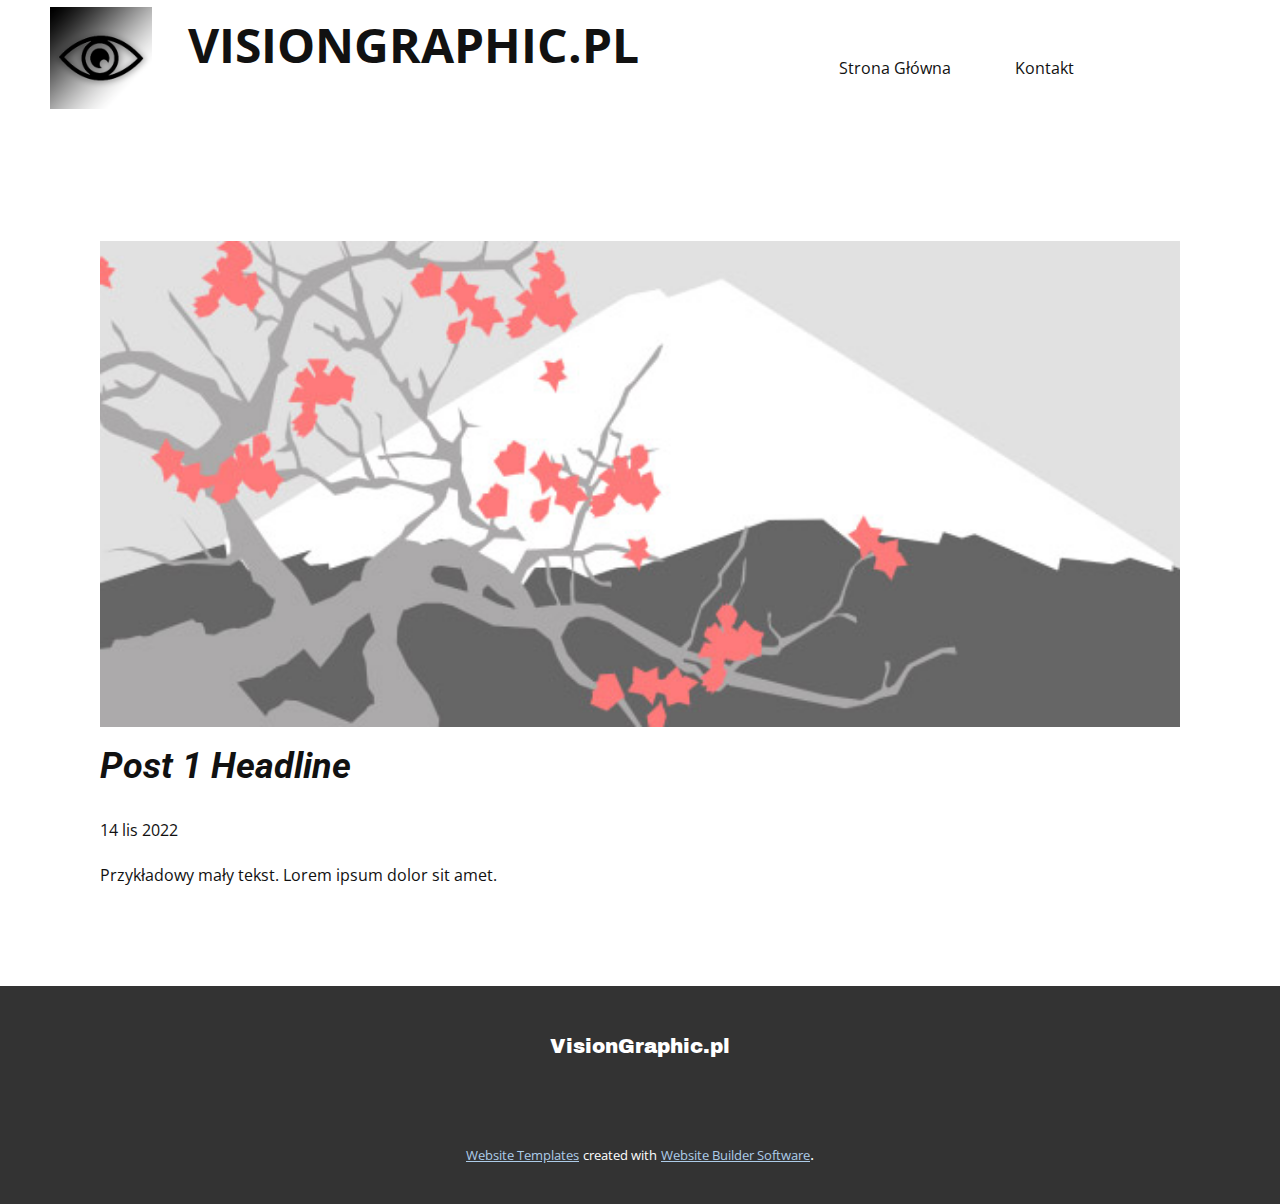
<file: blog/post.html>
<!DOCTYPE html>
<html style="font-size: 16px;" lang="pl"><head>
    <meta name="viewport" content="width=device-width, initial-scale=1.0">
    <meta charset="utf-8">
    <meta name="keywords" content="Post 1 Headline">
    <meta name="description" content="">
    <title>Post 1 Headline</title>
    <link rel="stylesheet" href="../nicepage.css" media="screen">
<link rel="stylesheet" href="../Post-Template.css" media="screen">
    <script class="u-script" type="text/javascript" src="../jquery.js" defer=""></script>
    <script class="u-script" type="text/javascript" src="../nicepage.js" defer=""></script>
    <meta name="generator" content="Nicepage 4.21.12, nicepage.com">
    <link id="u-theme-google-font" rel="stylesheet" href="https://fonts.googleapis.com/css?family=Roboto:100,100i,300,300i,400,400i,500,500i,700,700i,900,900i|Open+Sans:300,300i,400,400i,500,500i,600,600i,700,700i,800,800i">
    <link id="u-page-google-font" rel="stylesheet" href="https://fonts.googleapis.com/css?family=Archivo+Black:400">
    
    
    <script type="application/ld+json">{
		"@context": "http://schema.org",
		"@type": "Organization",
		"name": "",
		"logo": "images/logo.png"
}</script>
    <meta name="theme-color" content="#478ac9">
  </head>
  <body class="u-body u-xl-mode" data-lang="pl"><header class="u-clearfix u-header u-header" id="sec-ec6d"><div class="u-clearfix u-sheet u-sheet-1">
        <a href="https://nicepage.com" class="u-image u-logo u-image-1" data-image-width="1000" data-image-height="1000">
          <img src="../images/logo.png" class="u-logo-image u-logo-image-1">
        </a>
        <p class="u-text u-text-1">VisionGraphic.pl</p>
        <nav class="u-menu u-menu-one-level u-offcanvas u-menu-1">
          <div class="menu-collapse" style="font-size: 1rem; letter-spacing: 0px;">
            <a class="u-button-style u-custom-left-right-menu-spacing u-custom-padding-bottom u-custom-top-bottom-menu-spacing u-nav-link u-text-active-palette-1-base u-text-hover-palette-2-base" href="#">
              <svg class="u-svg-link" viewBox="0 0 24 24"><use xmlns:xlink="http://www.w3.org/1999/xlink" xlink:href="#menu-hamburger"></use></svg>
              <svg class="u-svg-content" version="1.1" id="menu-hamburger" viewBox="0 0 16 16" x="0px" y="0px" xmlns:xlink="http://www.w3.org/1999/xlink" xmlns="http://www.w3.org/2000/svg"><g><rect y="1" width="16" height="2"></rect><rect y="7" width="16" height="2"></rect><rect y="13" width="16" height="2"></rect>
</g></svg>
            </a>
          </div>
          <div class="u-custom-menu u-nav-container">
            <ul class="u-nav u-unstyled u-nav-1"><li class="u-nav-item"><a class="u-button-style u-nav-link u-text-active-palette-1-base u-text-hover-palette-2-base" href="../Strona-Główna.html" style="padding: 22px 32px;">Strona Główna</a>
</li><li class="u-nav-item"><a class="u-button-style u-nav-link u-text-active-palette-1-base u-text-hover-palette-2-base" href="https://discord.gg/d2TXPYrRF2" style="padding: 22px 32px;">Kontakt</a>
</li></ul>
          </div>
          <div class="u-custom-menu u-nav-container-collapse">
            <div class="u-black u-container-style u-inner-container-layout u-opacity u-opacity-95 u-sidenav">
              <div class="u-inner-container-layout u-sidenav-overflow">
                <div class="u-menu-close"></div>
                <ul class="u-align-center u-nav u-popupmenu-items u-unstyled u-nav-2"><li class="u-nav-item"><a class="u-button-style u-nav-link" href="../Strona-Główna.html">Strona Główna</a>
</li><li class="u-nav-item"><a class="u-button-style u-nav-link" href="https://discord.gg/d2TXPYrRF2">Kontakt</a>
</li></ul>
              </div>
            </div>
            <div class="u-black u-menu-overlay u-opacity u-opacity-70"></div>
          </div>
        </nav>
      </div></header>
    <section class="u-align-center u-clearfix u-section-1" id="sec-f744">
      <div class="u-clearfix u-sheet u-valign-middle-md u-valign-middle-sm u-valign-middle-xs u-sheet-1"><!--post_details--><!--post_details_options_json--><!--{"source":""}--><!--/post_details_options_json--><!--blog_post-->
        <div class="u-container-style u-expanded-width u-post-details u-post-details-1">
          <div class="u-container-layout u-valign-middle u-container-layout-1"><!--blog_post_image-->
            <img alt="" class="u-blog-control u-expanded-width u-image u-image-default u-image-1" src="../images/0fd3416c.jpeg"><!--/blog_post_image--><!--blog_post_header-->
            <h2 class="u-blog-control u-text u-text-1">Post 1 Headline</h2><!--/blog_post_header--><!--blog_post_metadata-->
            <div class="u-blog-control u-metadata u-metadata-1"><!--blog_post_metadata_date-->
              <span class="u-meta-date u-meta-icon">14 lis 2022</span><!--/blog_post_metadata_date--><!--blog_post_metadata_category-->
              <!--/blog_post_metadata_category--><!--blog_post_metadata_comments-->
              <!--/blog_post_metadata_comments-->
            </div><!--/blog_post_metadata--><!--blog_post_content-->
            <div class="u-align-justify u-blog-control u-post-content u-text u-text-2 fr-view">
  Przykładowy mały tekst. Lorem ipsum dolor sit amet.
  </div><!--/blog_post_content-->
          </div>
        </div><!--/blog_post--><!--/post_details-->
      </div>
    </section>
    
    
    <footer class="u-align-center u-clearfix u-footer u-grey-80 u-footer" id="sec-dd71"><div class="u-clearfix u-sheet u-valign-middle u-sheet-1">
        <h5 class="u-align-left u-custom-font u-text u-text-default u-text-1">VisionGraphic.pl</h5>
      </div></footer>
    <section class="u-backlink u-clearfix u-grey-80">
      <a class="u-link" href="https://nicepage.com/website-templates" target="_blank">
        <span>Website Templates</span>
      </a>
      <p class="u-text">
        <span>created with</span>
      </p>
      <a class="u-link" href="" target="_blank">
        <span>Website Builder Software</span>
      </a>. 
    </section>
  
</body></html>
</file>
